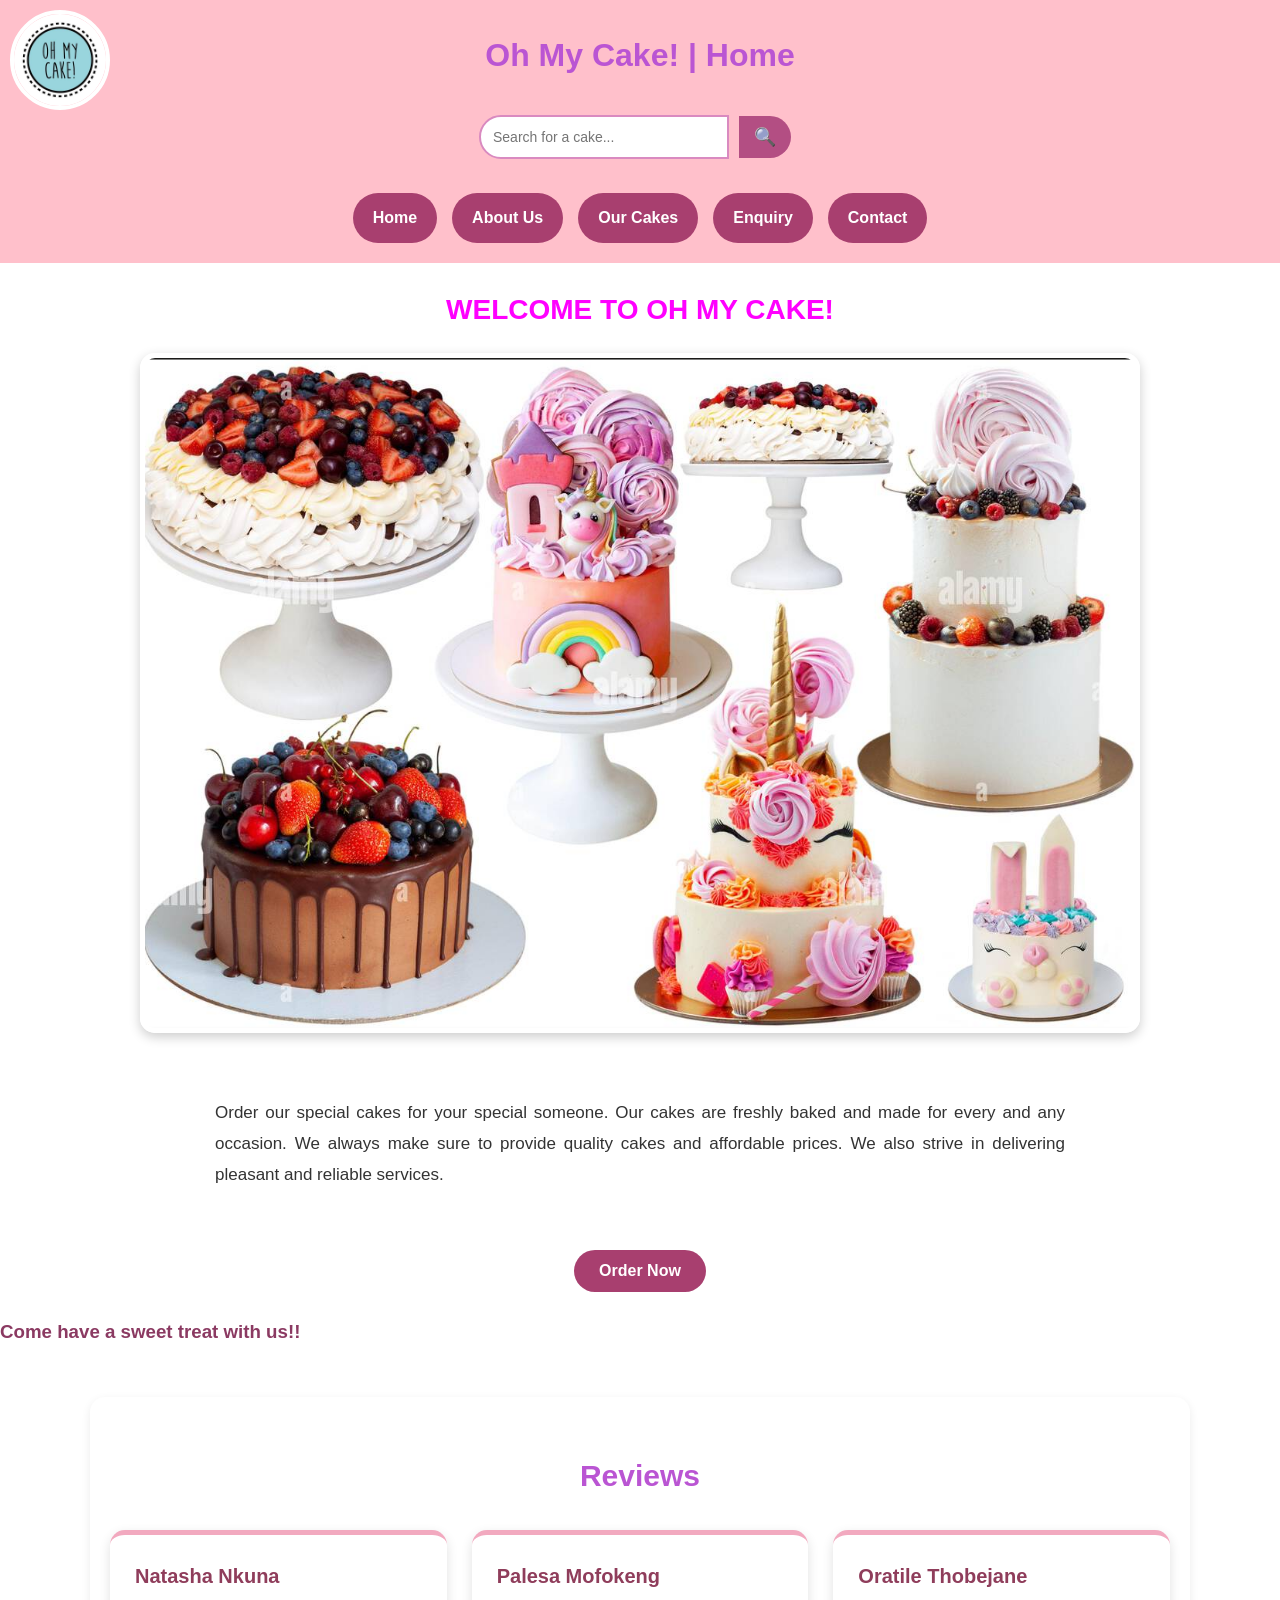
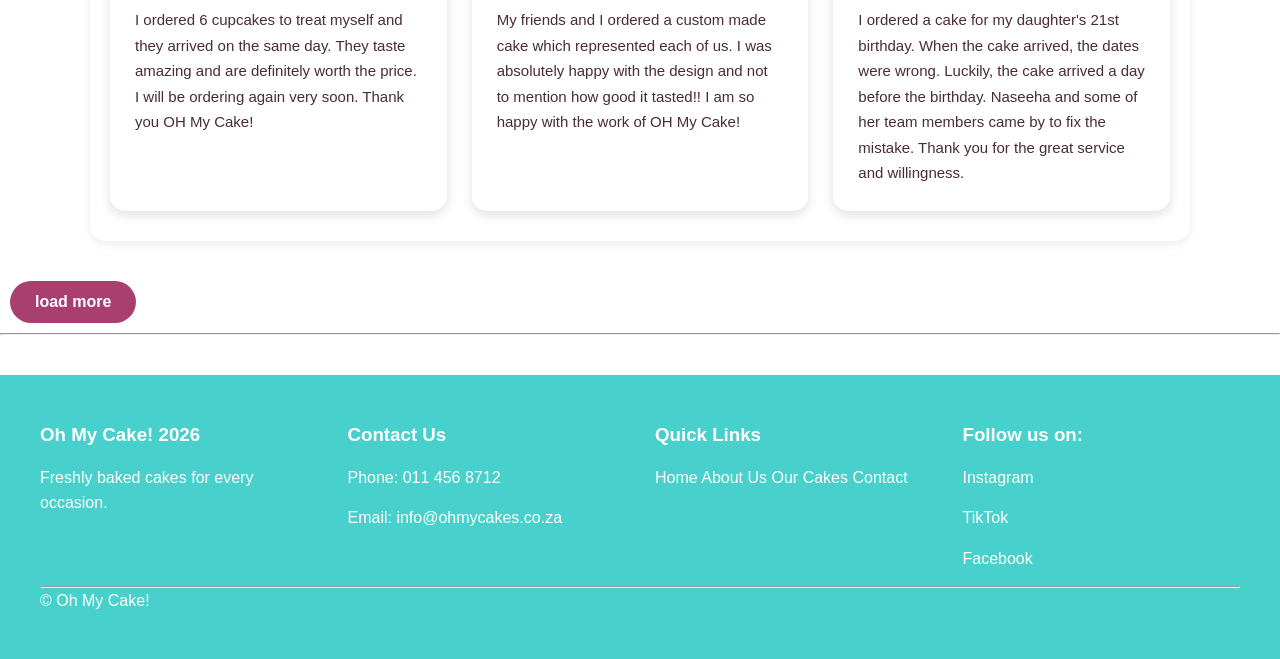
<file: ohmycakes/Index.html>
<!DOCTYPE html>
<html>
    <head> 
        <meta charset="UTF-8">
        <meta name="viewpoint" content="width=device-width, initial scale=1.0">
        <title>Oh My Cake!</title>
        <link rel="stylesheet" href="styles.css">

    <title>Oh My Cake! | Home - Fresh Cakes and Sweet Treats</title>

    <meta name="description" content="Welcome to Oh My Cake! Discover delicious cakes, cupcakes and macarons made for birthdays, celebrations and special occasions.">

    <meta name="keywords" content="Oh My Cake, bakery, cakes, cupcakes, macarons, birthday cakes, sweet treats">

    <meta name="author" content="Oh My Cake!">
    </head>
    <body>
      <!--header-->
        <header>
            <a href="" class="logo"><img src="images/images.jpg" width="100" height="100"/> </a>
            
            <h1>Oh My Cake! | Home</h1>
        <div class="search-container">
    <input type="text" id="searchInput"
    placeholder="Search for a cake...">

    <button onclick="searchCakes()" class="search-btn">
        🔍
    </button>
</div>
        <!--navigation bar-->
        <nav> 
            <a href="Index.html">Home</a>
            <a href="About Us.html">About Us</a>
            <a href="Our Cakes.html">Our Cakes</a>
            <a href="Enquiry.html">Enquiry</a>
            <a href="Contact.html">Contact</a>
        </nav>
    </header>
    <h2> WELCOME TO OH MY CAKE!</h2>
    <img src="images/cakes home page.png" width="1000" height="500"/>
         <p>Order our special cakes for your special someone. 
         Our cakes are freshly baked and made for every and any occasion.
         We always make sure to provide quality cakes and affordable prices. 
         We also strive in delivering pleasant and reliable services. </p>
    <h2><button id="orderNow">Order Now</button></h2>
    <h3><p> Come have a sweet treat with us!!</p></h3>

    
<section class="reviews">

    <h2>Reviews</h2>

    <div class="review-container">

        <div class="review-card">
            <h3>Natasha Nkuna</h3>
            <p>
                I ordered 6 cupcakes to treat myself and they arrived on the same day.
                They taste amazing and are definitely worth the price. I will be ordering
                again very soon. Thank you OH My Cake!
            </p>
        </div>

        <div class="review-card">
            <h3>Palesa Mofokeng</h3>
            <p>
                My friends and I ordered a custom made cake which represented each of us.
                I was absolutely happy with the design and not to mention how good it tasted!!
                I am so happy with the work of OH My Cake!
            </p>
        </div>

        <div class="review-card">
            <h3>Oratile Thobejane</h3>
            <p>
                I ordered a cake for my daughter's 21st birthday. When the cake arrived,
                the dates were wrong. Luckily, the cake arrived a day before the birthday.
                Naseeha and some of her team members came by to fix the mistake.
                Thank you for the great service and willingness.
            </p>
        </div>

    </div>

</section>
<button> load more</button>
         <hr>
        
            <footer>
    <div class="footer-container">

        <div class="footer-section">
            <h3>Oh My Cake! 2026</h3>
            <p>Freshly baked cakes for every occasion.</p>
        </div>

        <div class="footer-section">
            <h3>Contact Us</h3>
            <p>Phone: 011 456 8712</p>
            <p>Email: info@ohmycakes.co.za</p>
        </div>

        <div class="footer-section">
            <h3>Quick Links</h3>
            <a href="index.html">Home</a>
            <a href="about us.html">About Us</a>
            <a href="our cakes.html">Our Cakes</a>
            <a href="contact.html">Contact</a>
        </div>
        <div class="footer-section">
            <h3>Follow us on:</h3>
            <p> Instagram</p>
            <p>TikTok</p>
            <p>Facebook</p>
        </div>
    </div>

    <hr>

    <p class="copyright">&copy; Oh My Cake!</p>
          </footer>
<script src="Java.js"></script>
    </body>
</html>
</file>
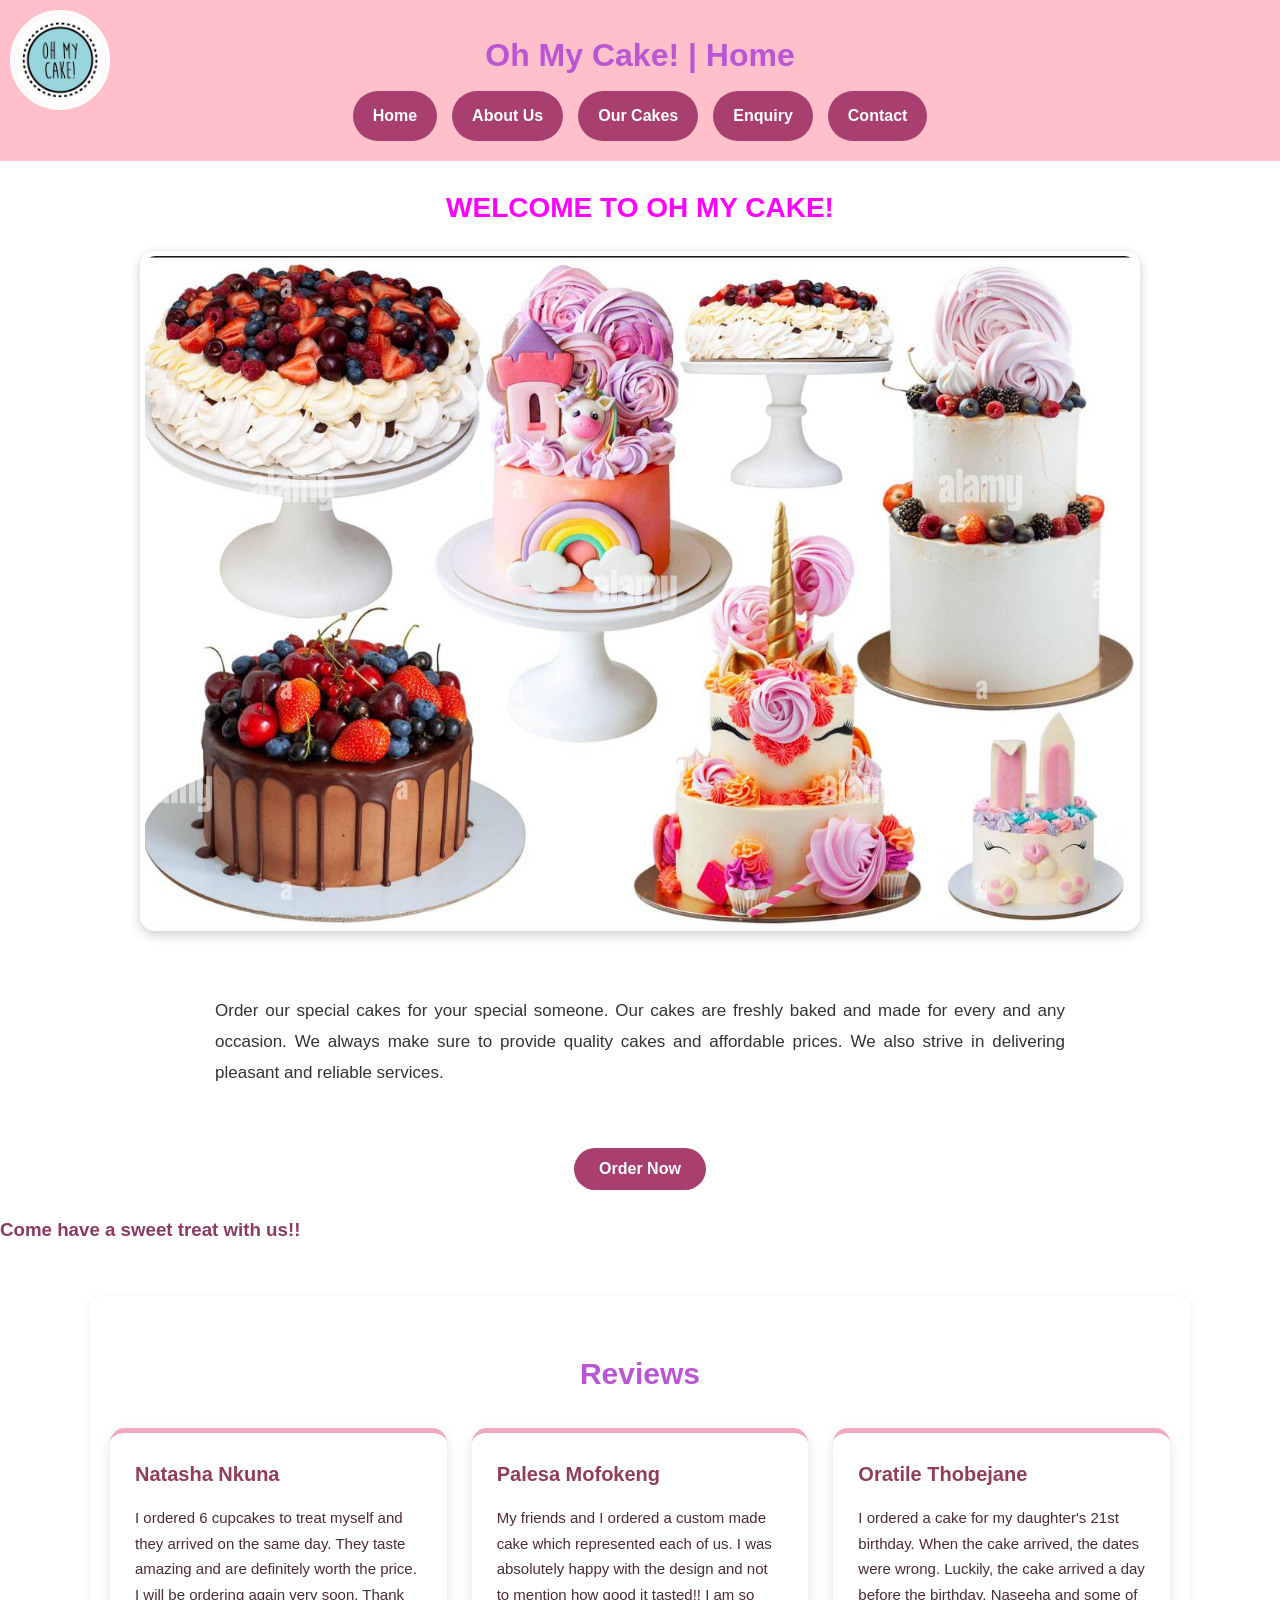
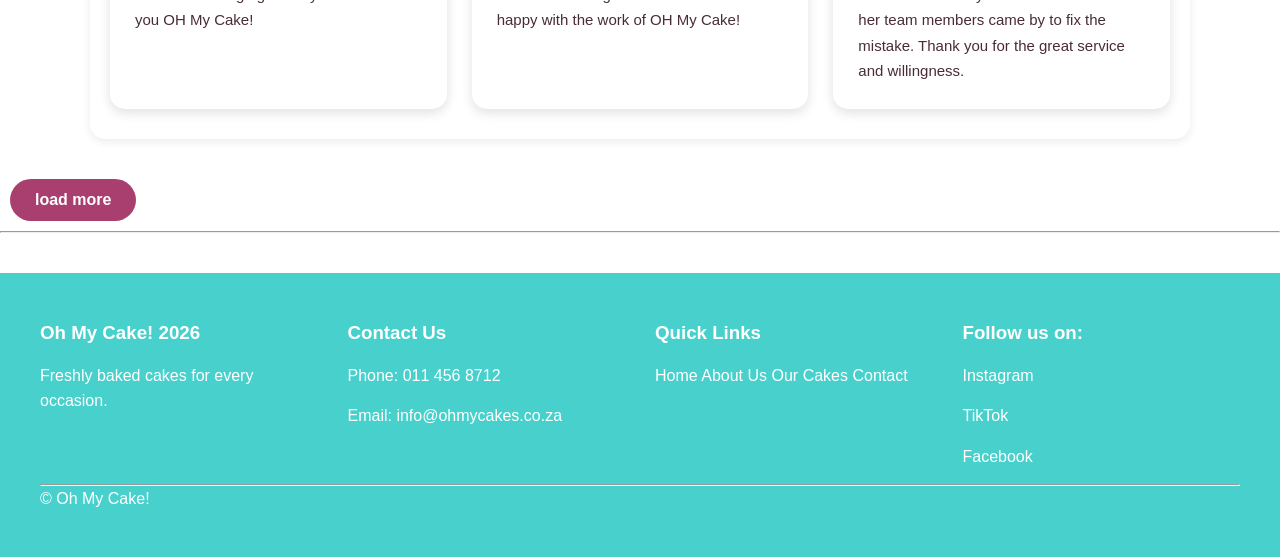
<file: ohmycakes/ohmycakes/Index.html>
<!DOCTYPE html>
<html>
    <head> 
        <meta charset="UTF-8">
        <meta name="viewpoint" content="width=device-width, initial scale=1.0">
        <title>Oh My Cake!</title>
        <link rel="stylesheet" href="styles.css">
    </head>
    <body>
      <!--header-->
        <header>
            <a href="" class="logo"><img src="images/images.jpg" width="100" height="100"/> </a>
            
            <h1>Oh My Cake! | Home</h1>
        <!--navigation bar-->
        <nav> 
            <a href="Index.html">Home</a>
            <a href="About Us.html">About Us</a>
            <a href="Our Cakes.html">Our Cakes</a>
            <a href="Enquiry.html">Enquiry</a>
            <a href="Contact.html">Contact</a>
        </nav>
    </header>
    <h2> WELCOME TO OH MY CAKE!</h2>
    <img src="images/cakes home page.png" width="1000" height="500"/>
         <p>Order our special cakes for your special someone. 
         Our cakes are freshly baked and made for every and any occasion.
         We always make sure to provide quality cakes and affordable prices. 
         We also strive in delivering pleasant and reliable services. </p>
    <h2> <button>Order Now</button> </h2> <h3><p> Come have a sweet treat with us!!</p></h3>

    
<section class="reviews">

    <h2>Reviews</h2>

    <div class="review-container">

        <div class="review-card">
            <h3>Natasha Nkuna</h3>
            <p>
                I ordered 6 cupcakes to treat myself and they arrived on the same day.
                They taste amazing and are definitely worth the price. I will be ordering
                again very soon. Thank you OH My Cake!
            </p>
        </div>

        <div class="review-card">
            <h3>Palesa Mofokeng</h3>
            <p>
                My friends and I ordered a custom made cake which represented each of us.
                I was absolutely happy with the design and not to mention how good it tasted!!
                I am so happy with the work of OH My Cake!
            </p>
        </div>

        <div class="review-card">
            <h3>Oratile Thobejane</h3>
            <p>
                I ordered a cake for my daughter's 21st birthday. When the cake arrived,
                the dates were wrong. Luckily, the cake arrived a day before the birthday.
                Naseeha and some of her team members came by to fix the mistake.
                Thank you for the great service and willingness.
            </p>
        </div>

    </div>

</section>
<button> load more</button>
         <hr>
        
            <footer>
    <div class="footer-container">

        <div class="footer-section">
            <h3>Oh My Cake! 2026</h3>
            <p>Freshly baked cakes for every occasion.</p>
        </div>

        <div class="footer-section">
            <h3>Contact Us</h3>
            <p>Phone: 011 456 8712</p>
            <p>Email: info@ohmycakes.co.za</p>
        </div>

        <div class="footer-section">
            <h3>Quick Links</h3>
            <a href="index.html">Home</a>
            <a href="about us.html">About Us</a>
            <a href="our cakes.html">Our Cakes</a>
            <a href="contact.html">Contact</a>
        </div>
        <div class="footer-section">
            <h3>Follow us on:</h3>
            <p> Instagram</p>
            <p>TikTok</p>
            <p>Facebook</p>
        </div>
    </div>

    <hr>

    <p class="copyright">&copy; Oh My Cake!</p>
          </footer>

    </body>
</html>
</file>
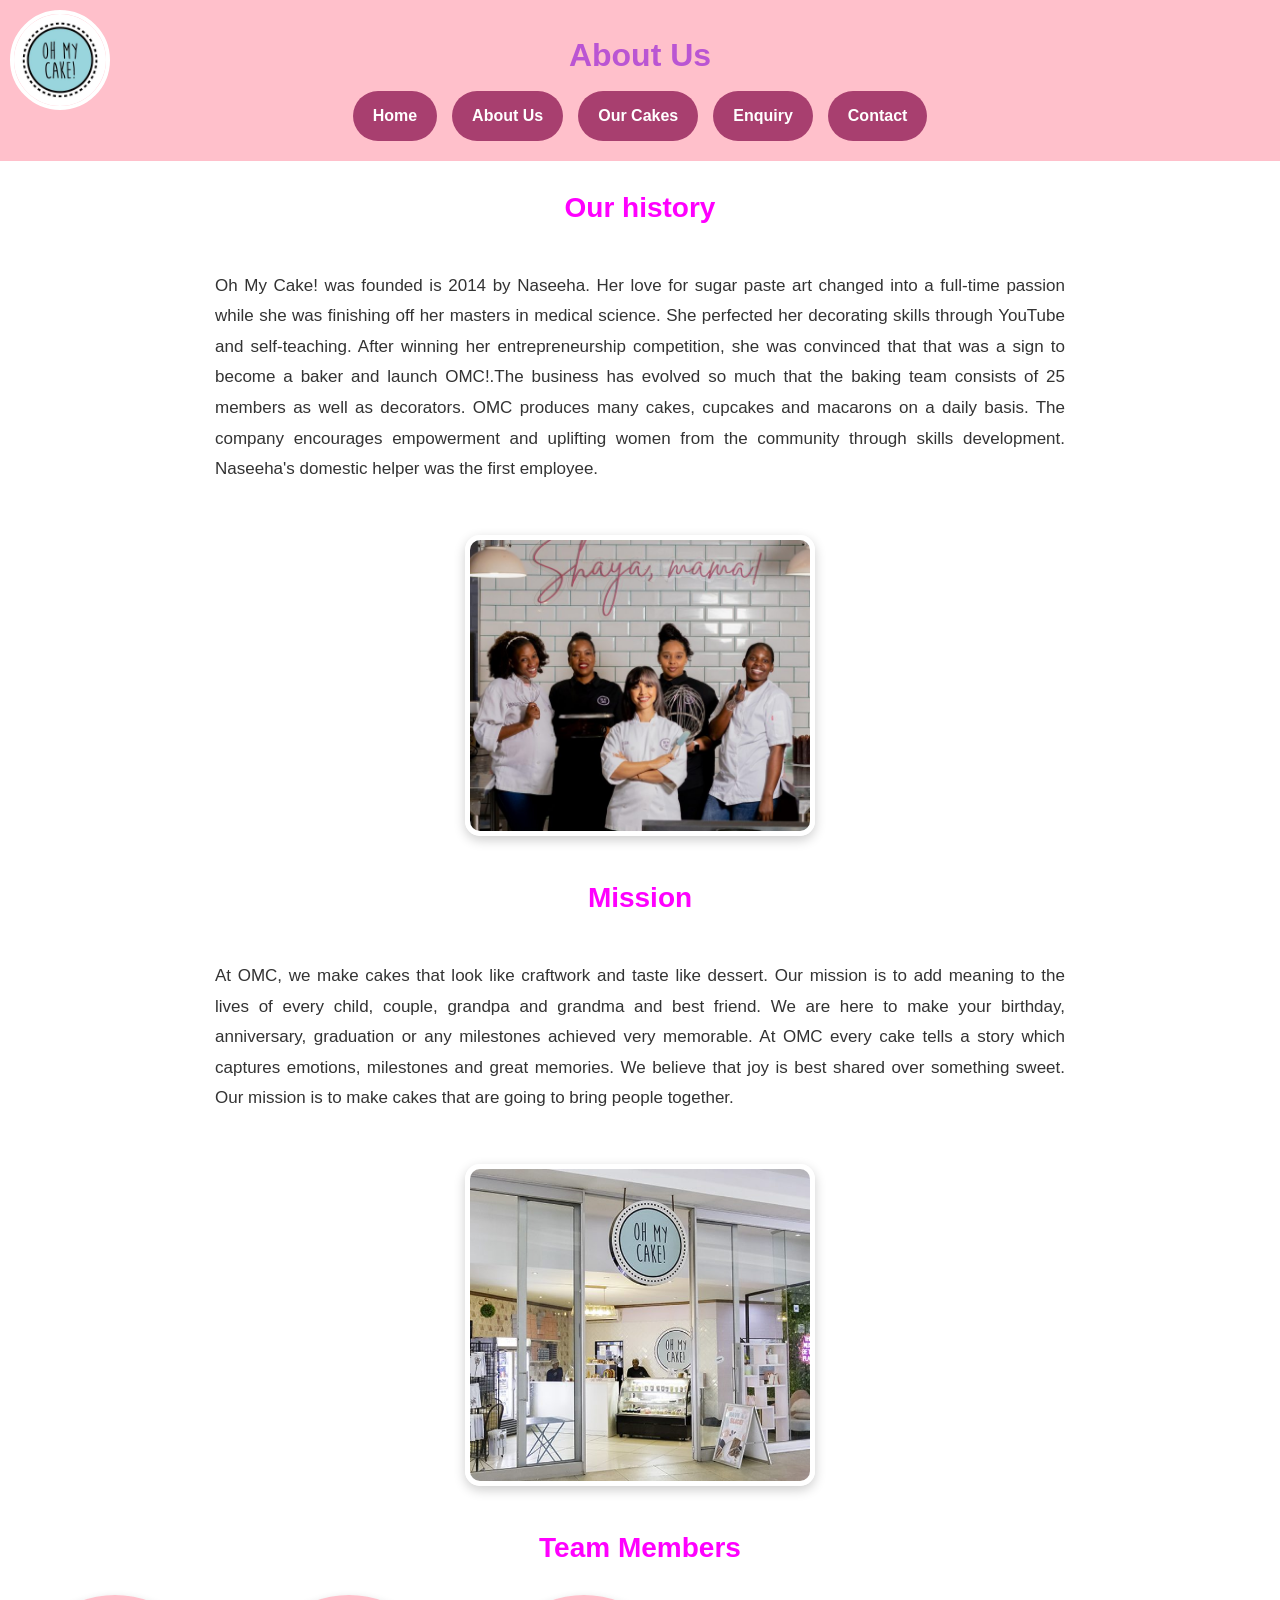
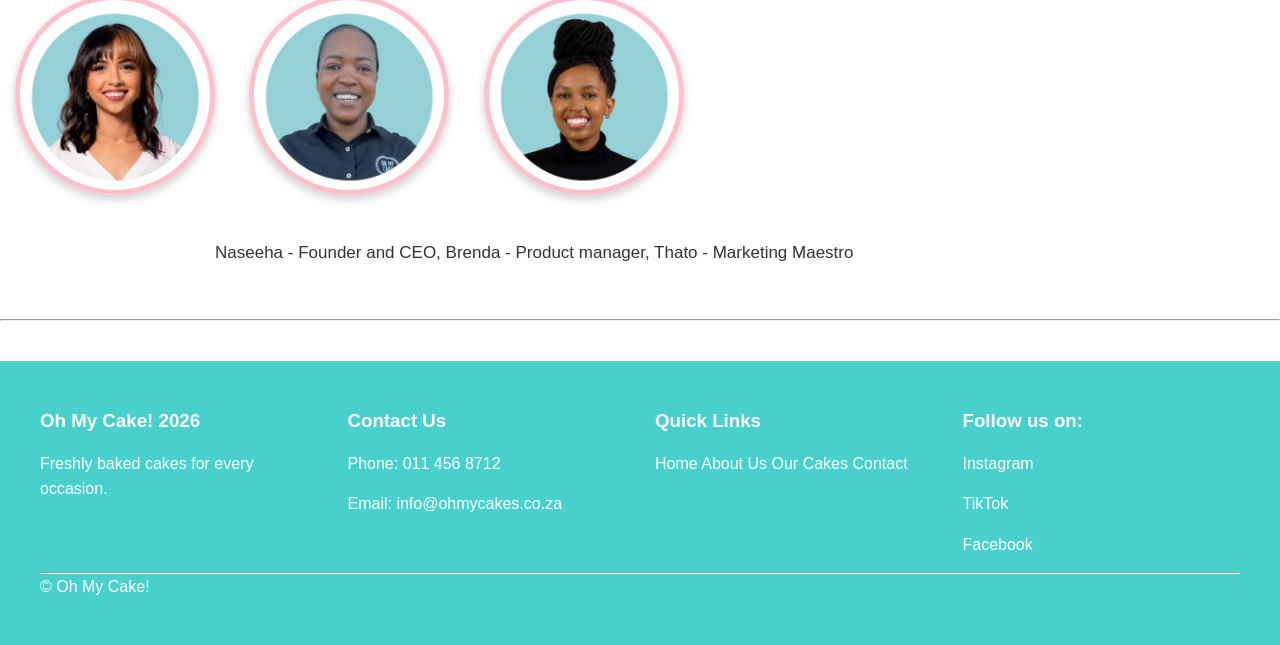
<file: ohmycakes/About Us.html>
<!DOCTYPE html>
<html>
    <head> 
        <meta charset="UTF-8">
        <meta name="viewpoint" content="width=device-width, initial scale=1.0">
        <title>About us</title>
        <link rel="stylesheet" href="styles.css">

    <title>Oh My Cake! | About Us - Our Story</title>

    <meta name="description" content="Learn more about Oh My Cake!, our bakery history, our passion for baking and our commitment to creating delicious treats.">

    <meta name="keywords" content="About Oh My Cake, bakery history, bakery story, cake makers, baking">

    <meta name="author" content="Oh My Cake!">
    </head>
    <body>
      <!--header-->
        <header>
            <h1>About Us</h1>
        <a href="" class="logo"><img src="images/images.jpg" width="100" height="100"/> </a>
        <!--navigation bar-->
        <nav> 
            <a href="Index.html">Home</a>
            <a href="About us.html">About Us</a>
            <a href="Our cakes.html">Our Cakes</a>
            <a href="Enquiry.html">Enquiry</a>
            <a href="Contact.html">Contact</a>
        </nav>
    </header>

         <h2> Our history</h2>
     <P>Oh My Cake! was founded is 2014 by Naseeha. Her love for sugar paste art changed
        into a full-time passion while she was finishing off her masters in medical science. She perfected her 
        decorating skills through YouTube and self-teaching. After winning her entrepreneurship
        competition, she was convinced that that was a sign to become a baker and launch OMC!.The business 
        has evolved so much that the baking team consists of 25 members as well as decorators. OMC produces
        many cakes, cupcakes and macarons on a daily basis. The company encourages empowerment and uplifting
        women from the community through skills development. Naseeha's domestic helper was the first employee.
    </P> <img src="images/team.jpg" width="350">
        
         <h2>Mission</h2>
    <p> At OMC, we make cakes that look like craftwork and taste like dessert. Our mission is to add meaning
        to the lives of every child, couple, grandpa and grandma and best friend. We are here to make your
        birthday, anniversary, graduation or any milestones achieved very memorable. At OMC every cake 
        tells a story which captures emotions, milestones and great memories. We believe that joy is best
        shared over something sweet. Our mission is to make cakes that are going to bring people together. 
    </p> <img src="images/mission.jpg" width="350">
          <h2> Team Members</h2>
            <img src="images/Naseeha.png" width="200"> <img src="images/Brenda.png" width="200"> <img src="images/Thato.png" width="200">
            <p>Naseeha - Founder and CEO,   Brenda - Product manager,  Thato - Marketing Maestro</p>         
         
              <hr>

    <footer>
    <div class="footer-container">

        <div class="footer-section">
            <h3>Oh My Cake! 2026</h3>
            <p>Freshly baked cakes for every occasion.</p>
        </div>

        <div class="footer-section">
            <h3>Contact Us</h3>
            <p>Phone: 011 456 8712</p>
            <p>Email: info@ohmycakes.co.za</p>
        </div>

        <div class="footer-section">
            <h3>Quick Links</h3>
            <a href="index.html">Home</a>
            <a href="about us.html">About Us</a>
            <a href="our cakes.html">Our Cakes</a>
            <a href="contact.html">Contact</a>
        </div>
        <div class="footer-section">
            <h3>Follow us on:</h3>
            <p> Instagram</p>
            <p>TikTok</p>
            <p>Facebook</p>
        </div>
    </div>

    <hr>

    <p class="copyright">&copy; Oh My Cake!</p>
    </footer>
     <script src="Java.js"></script>
    </body>
</html>
</file>
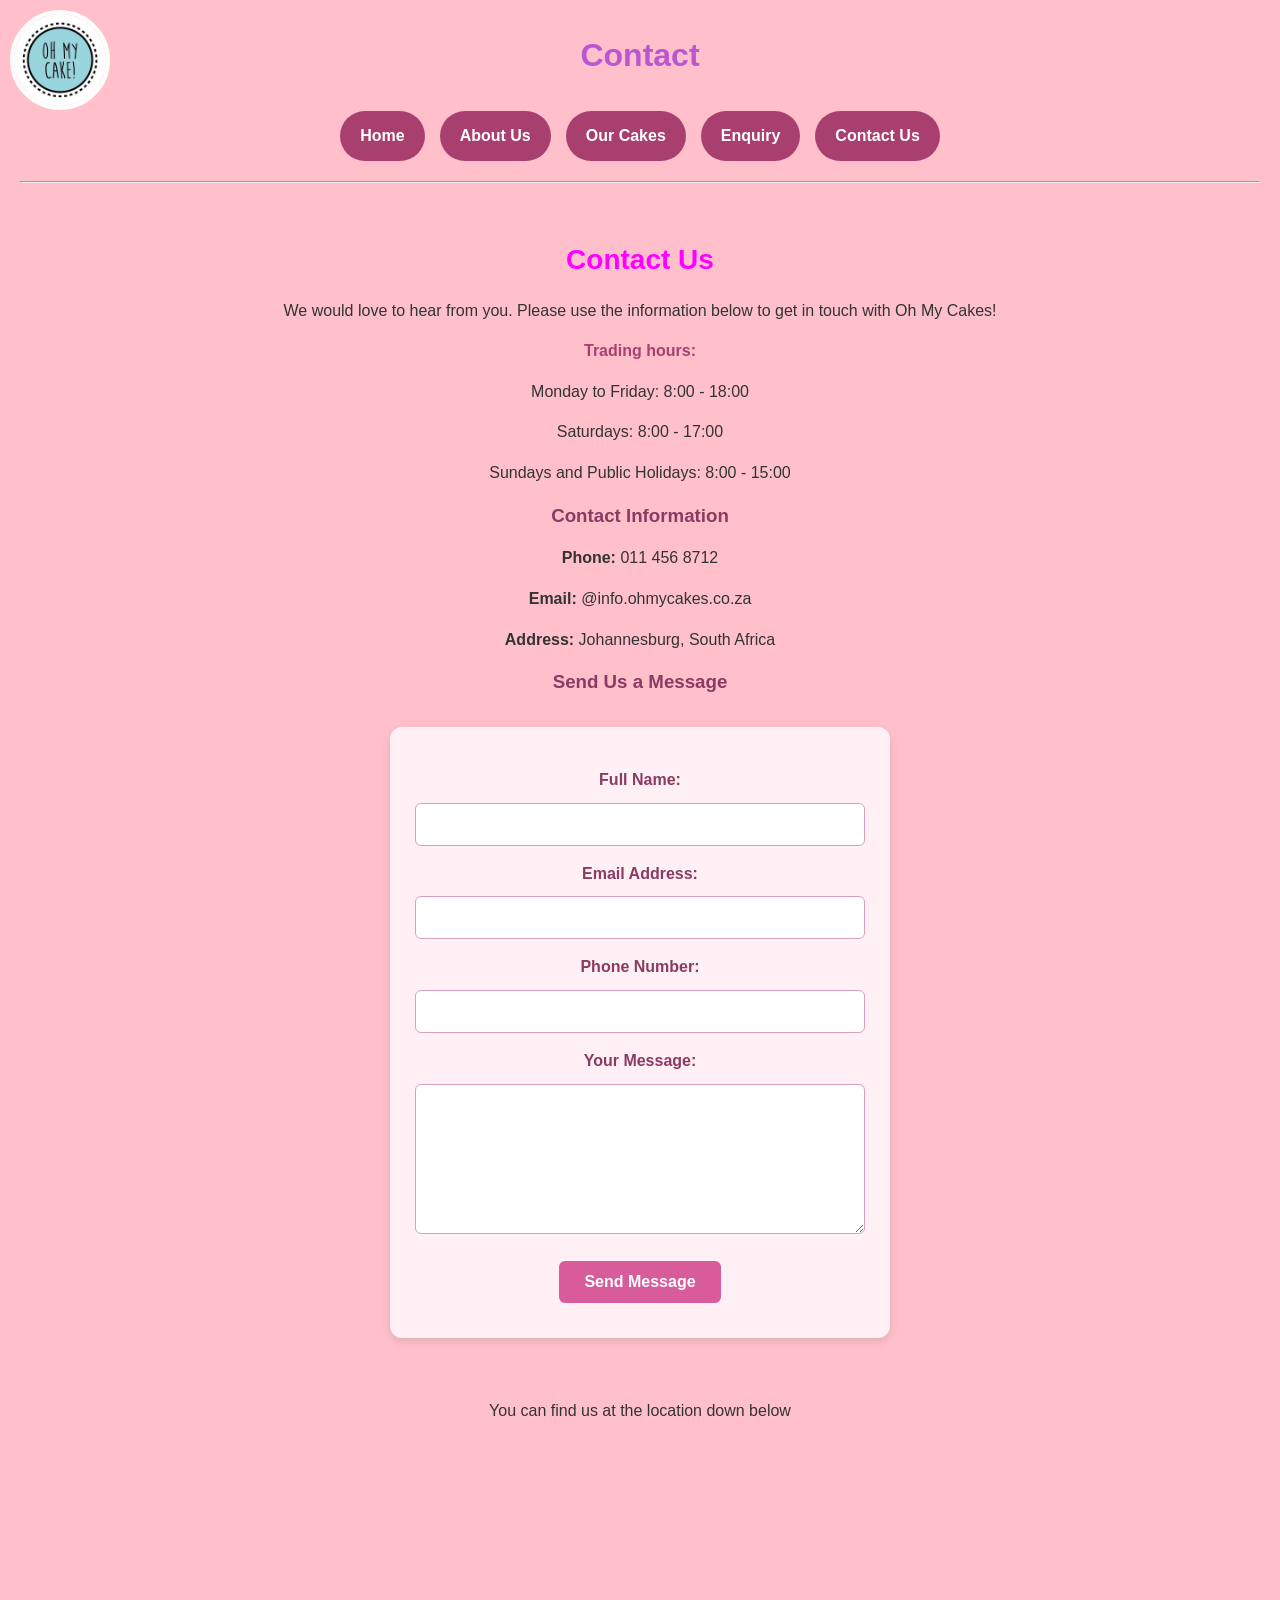
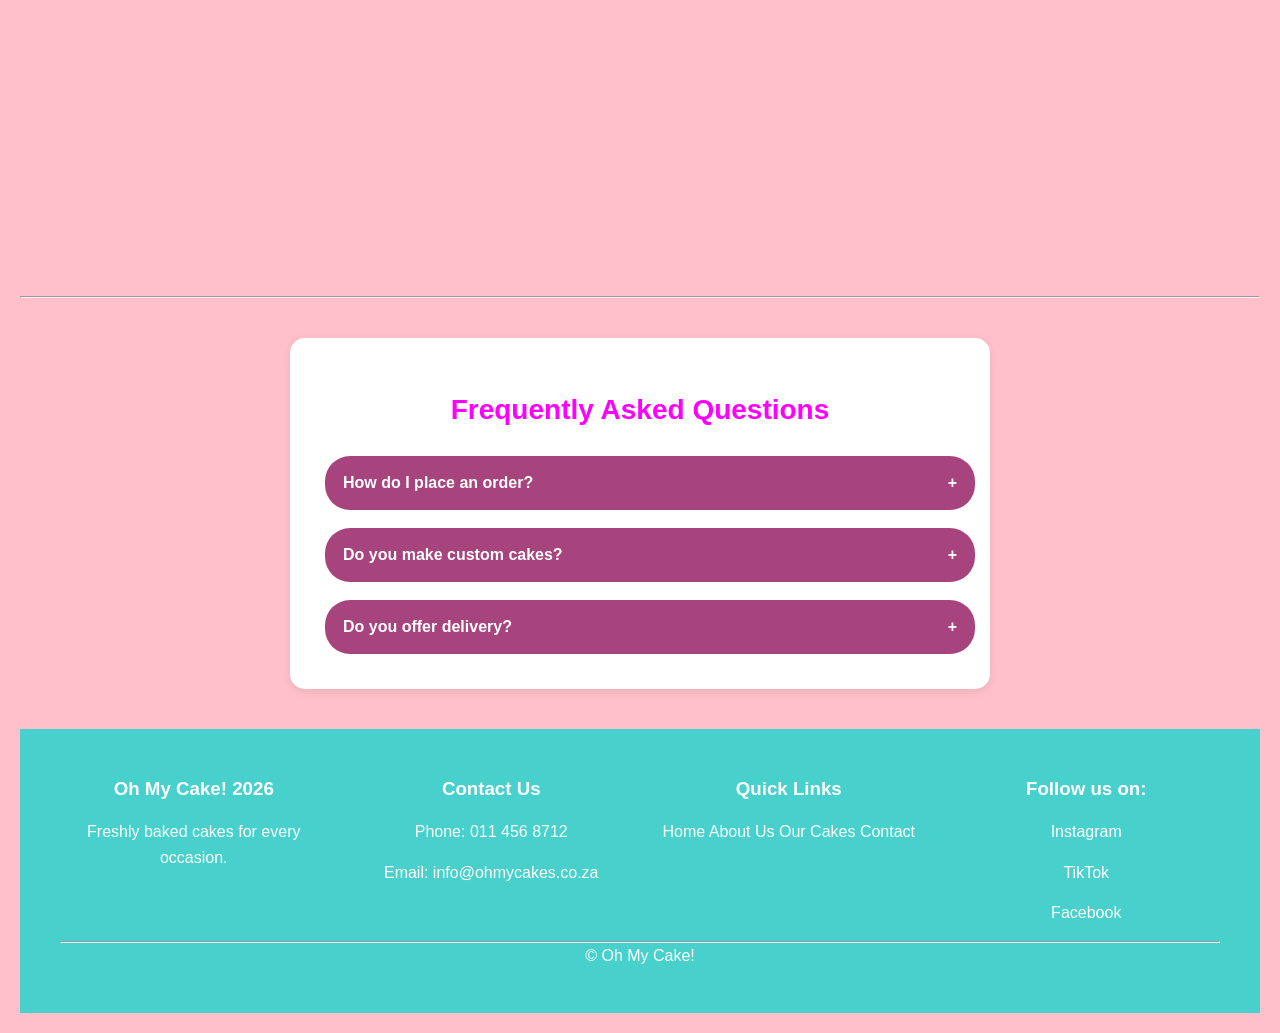
<file: ohmycakes/Contact.html>
<!DOCTYPE html>
<html lang="en">
<head>
    <meta charset="UTF-8">
    <meta name="viewport" content="width=device-width, initial-scale=1.0">
    <title> Contact Us</title>
    <link rel="stylesheet" href="styles.css">
    <title>Oh My Cake! | Contact Us</title>

    <meta name="description" content="Get in touch with Oh My Cake! Find our contact information, trading hours and customer reviews.">

    <meta name="keywords" content="contact Oh My Cake, bakery contact details, bakery trading hours, cake shop">

    <meta name="author" content="Oh My Cake!">
</head>
<body>
     <!--header-->
        <header>
            <h1>Contact</h1>
        <a href="" class="logo"><img src="images/images.jpg" width= "100" height="100"/> </a>
        <!--navigation bar-->
    <header>
        <nav>
            <a href="Index.html">Home</a>
            <a href="About us.html">About Us</a>
            <a href="Our cakes.html">Our Cakes</a>
            <a href="Enquiry.html">Enquiry</a>
            <a href="Contact.html">Contact Us</a>
        </nav>
    </header>

    <hr>

    <main>
        <h2>Contact Us</h2>
        <p>We would love to hear from you. Please use the information below to get in touch with Oh My Cakes!</p>
       <h4><P> Trading hours:</P></h4>
        <p> Monday to Friday: 8:00 - 18:00</p>
        <p> Saturdays: 8:00 - 17:00</p>
        <p> Sundays and Public Holidays: 8:00 - 15:00</p>
          <h3>Contact Information</h3>
        <p><b>Phone:</b> 011 456 8712</p>
        <p><b>Email:</b> @info.ohmycakes.co.za</p>
        <p><b>Address:</b> Johannesburg, South Africa</p>

        <h3>Send Us a Message</h3>
        
       <form class="message-form">

    <label for="name">Full Name:</label>
    <input type="text" id="name" name="name" required>

    <label for="email">Email Address:</label>
    <input type="email" id="email" name="email" required>

    <label for="phone">Phone Number:</label>
    <input type="tel" id="phone" name="phone" required>

    <label for="message">Your Message:</label>
    <textarea id="message" name="message" required></textarea>

    <button type="submit">Send Message</button>

</form>
        <!-- Optional logo (add an image if you have one) -->
        <!-- <img src="logo.png" alt="Oh My Cake! Logo"> -->
    </main>


       <p> You can find us at the location down below</p>
    <iframe src="https://www.google.com/maps/embed?pb=!1m18!1m12!1m3!1d3585.483920898127!2d27.999801200000004!3d-26.017717899999997!2m3!1f0!2f0!3f0!3m2!1i1024!2i768!4f13.1!3m3!1m2!1s0x1e9576acd0191b27%3A0x34c98bec2f33f0e1!2sOh%20My%20Cake*21!5e0!3m2!1sen!2sza!4v1786718434427!5m2!1sen!2sza" width="600" height="450" style="border:0;" allowfullscreen="" loading="lazy" referrerpolicy="strict-origin-when-cross-origin"></iframe>

    <hr>
     
    <section class="faq-section">

    <h2>Frequently Asked Questions</h2>

    <div class="accordion">
        <button class="accordion-btn">
            How do I place an order?
            <span>+</span>
        </button>

        <div class="accordion-content">
            <p>Visit our cakes page, select your favourite
            cake and add it to your shopping cart.</p>
        </div>
    </div>

    <div class="accordion">
        <button class="accordion-btn">
            Do you make custom cakes?
            <span>+</span>
        </button>

        <div class="accordion-content">
            <p>Yes! We create customised cakes for
            birthdays and special occasions.</p>
        </div>
    </div>

    <div class="accordion">
        <button class="accordion-btn">
            Do you offer delivery?
            <span>+</span>
        </button>

        <div class="accordion-content">
            <p>Yes, delivery arrangements can be
            discussed when placing your order.</p>
        </div>
    </div>

</section>
    <footer>
    <div class="footer-container">

        <div class="footer-section">
            <h3>Oh My Cake! 2026</h3>
            <p>Freshly baked cakes for every occasion.</p>
        </div>

        <div class="footer-section">
            <h3>Contact Us</h3>
            <p>Phone: 011 456 8712</p>
            <p>Email: info@ohmycakes.co.za</p>
        </div>

        <div class="footer-section">
            <h3>Quick Links</h3>
            <a href="index.html">Home</a>
            <a href="about us.html">About Us</a>
            <a href="our cakes.html">Our Cakes</a>
            <a href="contact.html">Contact</a>
        </div>
        <div class="footer-section">
            <h3>Follow us on:</h3>
            <p> Instagram</p>
            <p>TikTok</p>
            <p>Facebook</p>
        </div>
    </div>

    <hr>

    <p class="copyright">&copy; Oh My Cake!</p>
        
    </footer>
    <script src="Java.js"></script>
</body>
</html>
</file>
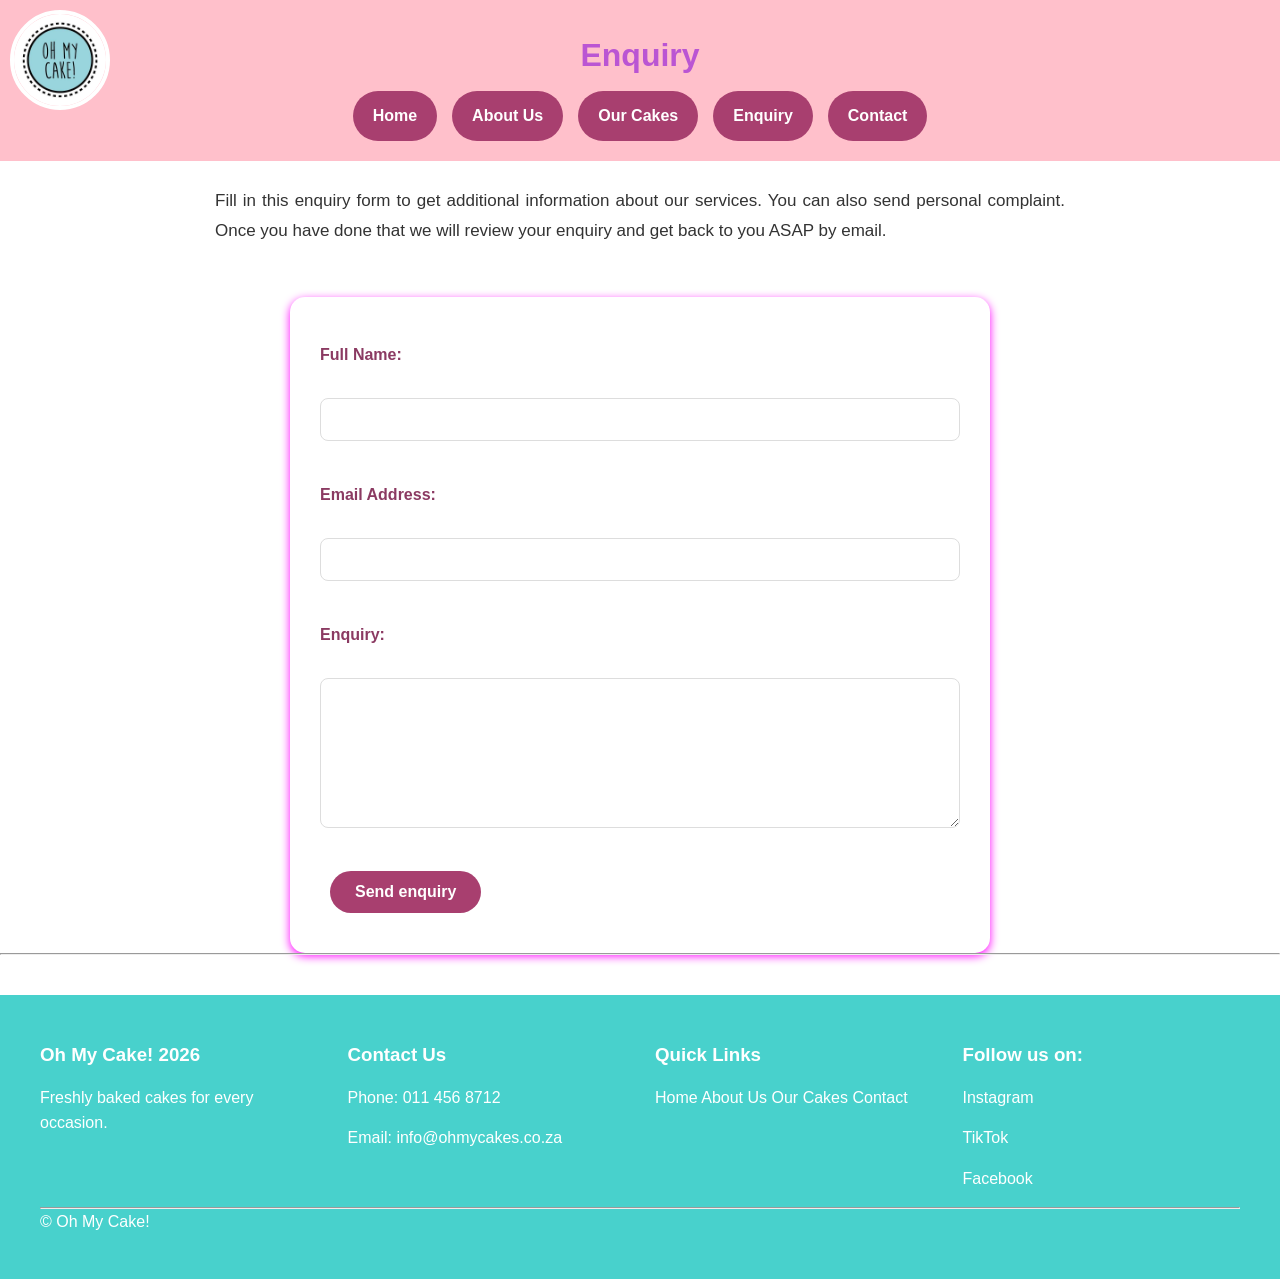
<file: ohmycakes/Enquiry.html>
<!DOCTYPE html>
<html>
    <head> 
        <meta charset="UTF-8">
        <meta name="viewpoint" content="width=device-width, initial scale=1.0">
        <title>Enquiry</title>
        <link rel="stylesheet" href="styles.css">
    <title>Oh My Cake! | Make an Enquiry</title>

    <meta name="description" content="Have a question or want to request a custom cake? Contact Oh My Cake! through our online enquiry form.">

    <meta name="keywords" content="cake enquiry, custom cake enquiry, cake orders, bakery enquiries">

    <meta name="author" content="Oh My Cake!">
    </head>
    <body>
      <!--header-->
        <header>
            <h1>Enquiry</h1>
        <a href="" class="logo"><img src="images/images.jpg" width="100" height="100"/> </a>
        <!--navigation bar-->
        <nav> 
            <a href="Index.html">Home</a>
            <a href="About us.html">About Us</a>
            <a href="Our cakes.html">Our Cakes</a>
            <a href="Enquiry.html">Enquiry</a>
            <a href="Contact.html">Contact</a>
        </nav>
    </header>
    <p> Fill in this enquiry form to get additional information about our services.
        You can also send personal complaint.
        Once you have done that we will review your enquiry and get back to you ASAP by email.
    </p>
    <form class="enquiryform ">
            <label for="name">Full Name:</label><br>
            <input type="text" id="name" name="name"><br><br>

            <label for="email">Email Address:</label><br>
            <input type="email" id="email" name="email"><br><br>

            <label for="message">Enquiry:</label><br>
            <textarea id="message" name="message" rows="6" cols="40"></textarea><br><br>

            <button type="submit"> Send enquiry</button>
        </form>

        <hr>
        
         <footer>
    <div class="footer-container">

        <div class="footer-section">
            <h3>Oh My Cake! 2026</h3>
            <p>Freshly baked cakes for every occasion.</p>
        </div>

        <div class="footer-section">
            <h3>Contact Us</h3>
            <p>Phone: 011 456 8712</p>
            <p>Email: info@ohmycakes.co.za</p>
        </div>

        <div class="footer-section">
            <h3>Quick Links</h3>
            <a href="index.html">Home</a>
            <a href="about us.html">About Us</a>
            <a href="our cakes.html">Our Cakes</a>
            <a href="contact.html">Contact</a>
        </div>
        <div class="footer-section">
            <h3>Follow us on:</h3>
            <p> Instagram</p>
            <p>TikTok</p>
            <p>Facebook</p>
        </div>
    </div>

    <hr>

    <p class="copyright">&copy; Oh My Cake!</p>
          </footer>
<script src="Java.js"></script>
    </body>
</html>
</file>
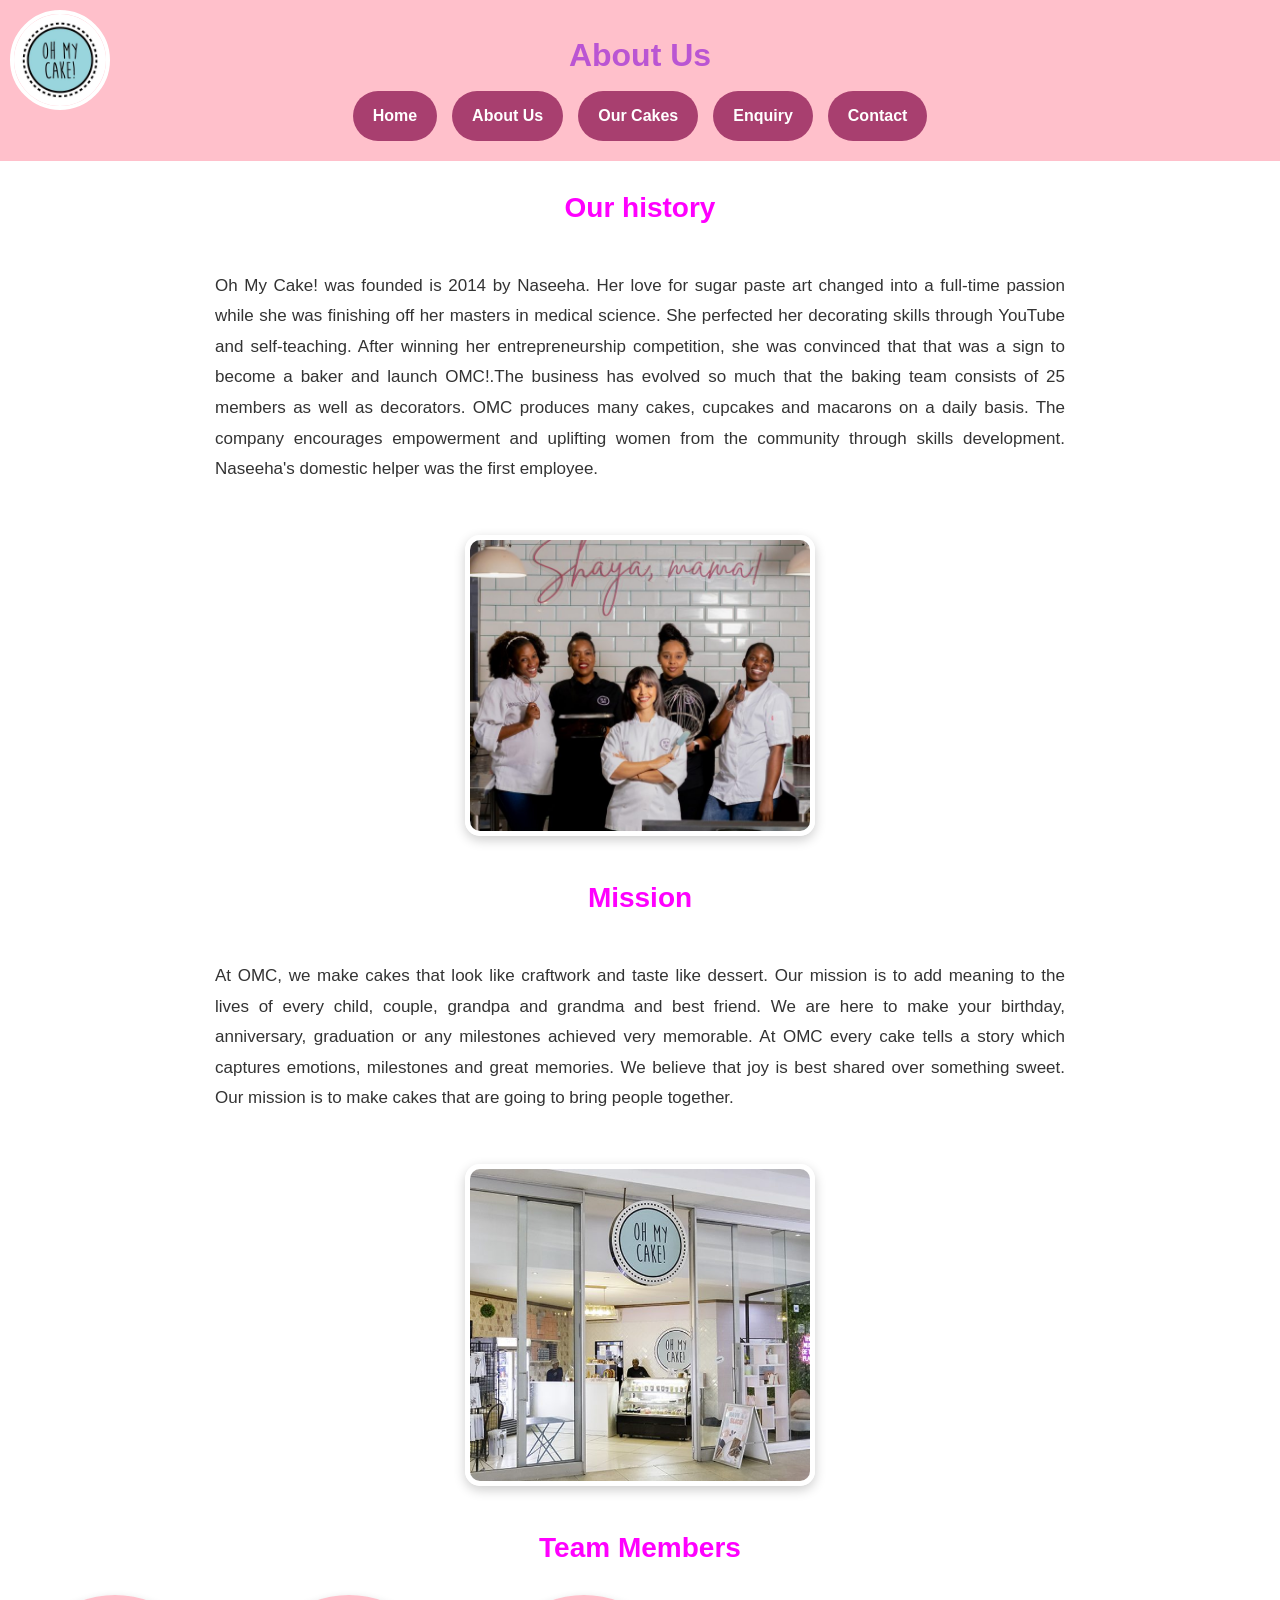
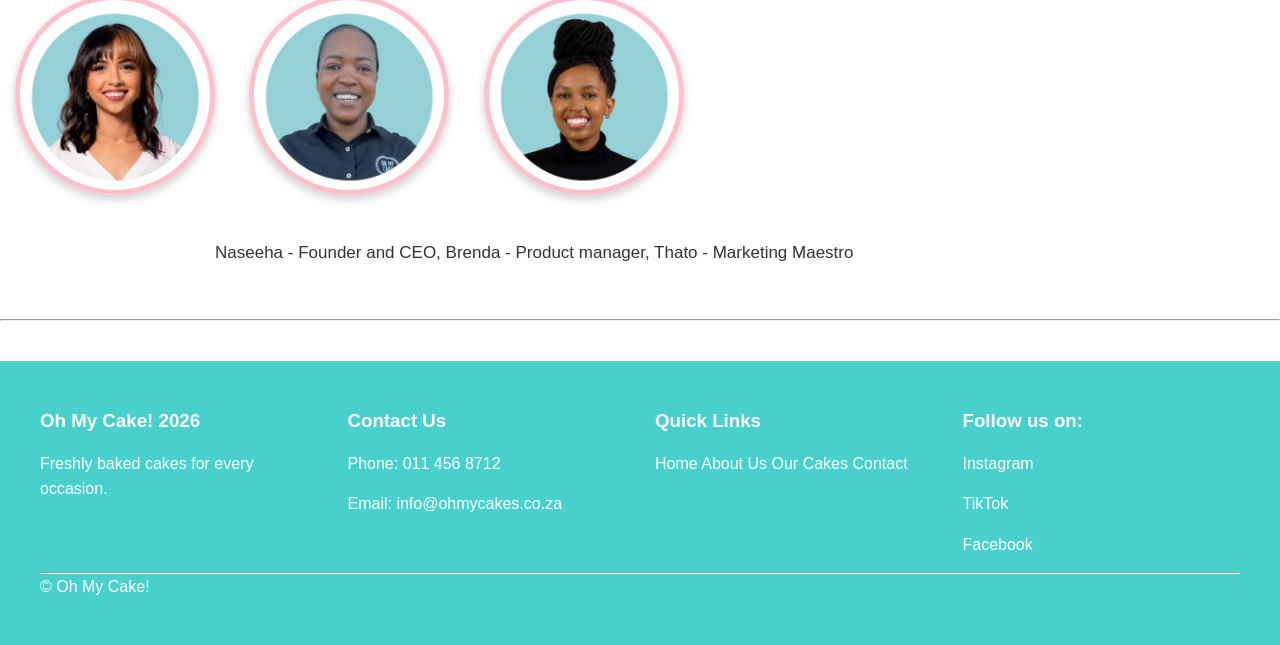
<file: ohmycakes/ohmycakes/About Us.html>
<!DOCTYPE html>
<html>
    <head> 
        <meta charset="UTF-8">
        <meta name="viewpoint" content="width=device-width, initial scale=1.0">
        <title>About us</title>
        <link rel="stylesheet" href="styles.css">
    </head>
    <body>
      <!--header-->
        <header>
            <h1>About Us</h1>
        <a href="" class="logo"><img src="images/images.jpg" width="100" height="100"/> </a>
        <!--navigation bar-->
        <nav> 
            <a href="Index.html">Home</a>
            <a href="About us.html">About Us</a>
            <a href="Our cakes.html">Our Cakes</a>
            <a href="Enquiry.html">Enquiry</a>
            <a href="Contact.html">Contact</a>
        </nav>
    </header>

         <h2> Our history</h2>
     <P>Oh My Cake! was founded is 2014 by Naseeha. Her love for sugar paste art changed
        into a full-time passion while she was finishing off her masters in medical science. She perfected her 
        decorating skills through YouTube and self-teaching. After winning her entrepreneurship
        competition, she was convinced that that was a sign to become a baker and launch OMC!.The business 
        has evolved so much that the baking team consists of 25 members as well as decorators. OMC produces
        many cakes, cupcakes and macarons on a daily basis. The company encourages empowerment and uplifting
        women from the community through skills development. Naseeha's domestic helper was the first employee.
    </P> <img src="images/team.jpg" width="350">
        
         <h2>Mission</h2>
    <p> At OMC, we make cakes that look like craftwork and taste like dessert. Our mission is to add meaning
        to the lives of every child, couple, grandpa and grandma and best friend. We are here to make your
        birthday, anniversary, graduation or any milestones achieved very memorable. At OMC every cake 
        tells a story which captures emotions, milestones and great memories. We believe that joy is best
        shared over something sweet. Our mission is to make cakes that are going to bring people together. 
    </p> <img src="images/mission.jpg" width="350">
          <h2> Team Members</h2>
            <img src="images/Naseeha.png" width="200"> <img src="images/Brenda.png" width="200"> <img src="images/Thato.png" width="200">
            <p>Naseeha - Founder and CEO,   Brenda - Product manager,  Thato - Marketing Maestro</p>         
         
              <hr>

    <footer>
    <div class="footer-container">

        <div class="footer-section">
            <h3>Oh My Cake! 2026</h3>
            <p>Freshly baked cakes for every occasion.</p>
        </div>

        <div class="footer-section">
            <h3>Contact Us</h3>
            <p>Phone: 011 456 8712</p>
            <p>Email: info@ohmycakes.co.za</p>
        </div>

        <div class="footer-section">
            <h3>Quick Links</h3>
            <a href="index.html">Home</a>
            <a href="about us.html">About Us</a>
            <a href="our cakes.html">Our Cakes</a>
            <a href="contact.html">Contact</a>
        </div>
        <div class="footer-section">
            <h3>Follow us on:</h3>
            <p> Instagram</p>
            <p>TikTok</p>
            <p>Facebook</p>
        </div>
    </div>

    <hr>

    <p class="copyright">&copy; Oh My Cake!</p>
    </footer>
    </body>
</html>
</file>
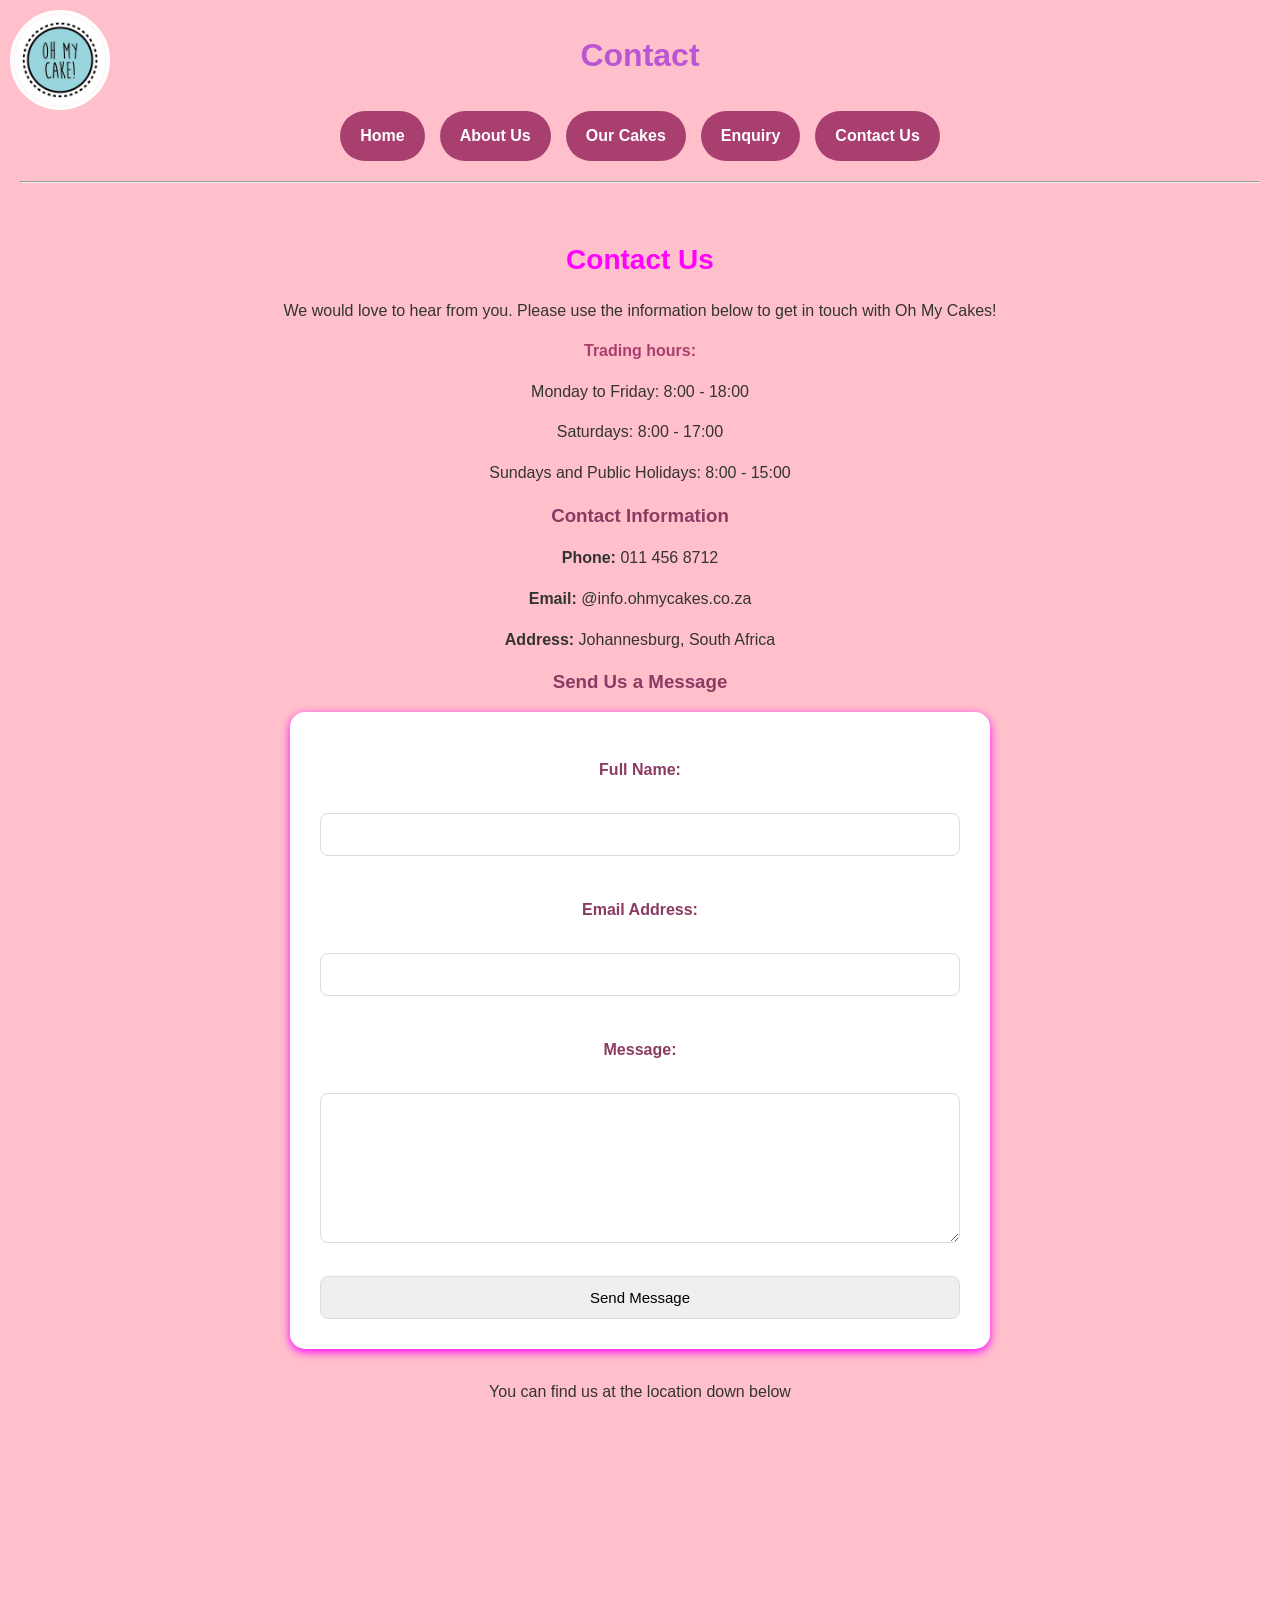
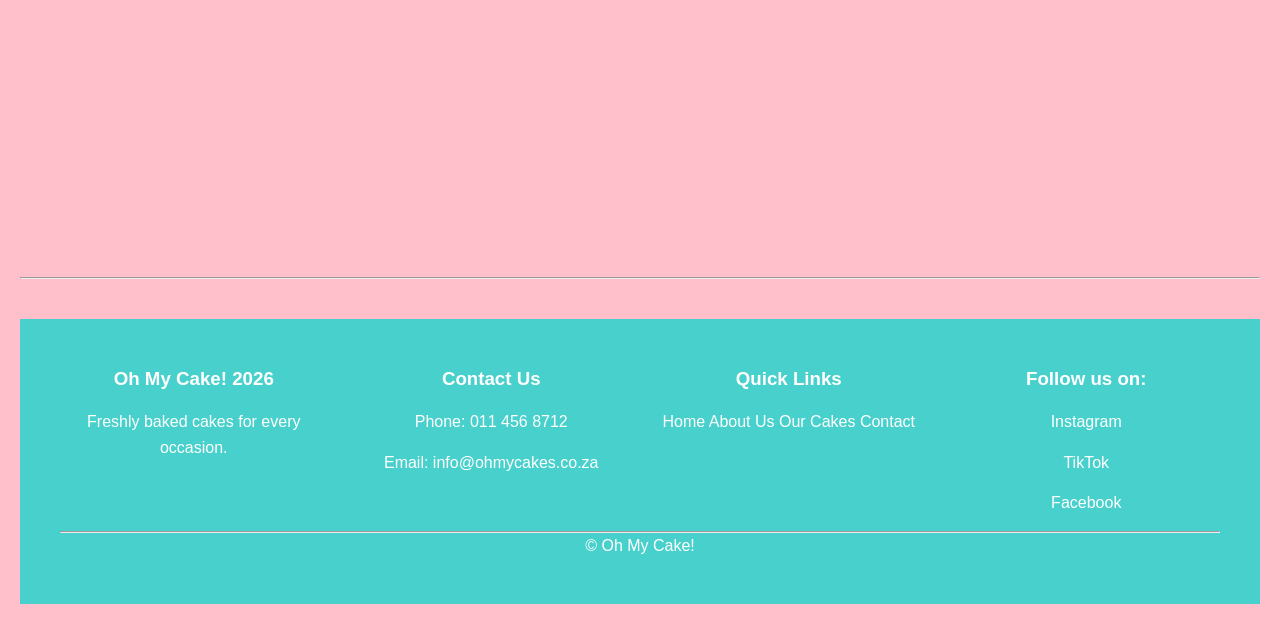
<file: ohmycakes/ohmycakes/Contact.html>
<!DOCTYPE html>
<html lang="en">
<head>
    <meta charset="UTF-8">
    <meta name="viewport" content="width=device-width, initial-scale=1.0">
    <title> Contact Us</title>
    <link rel="stylesheet" href="styles.css">
</head>
<body>
     <!--header-->
        <header>
            <h1>Contact</h1>
        <a href="" class="logo"><img src="images/images.jpg" width= "100" height="100"/> </a>
        <!--navigation bar-->
    <header>
        <nav>
            <a href="Index.html">Home</a>
            <a href="About us.html">About Us</a>
            <a href="Our cakes.html">Our Cakes</a>
            <a href="Enquiry.html">Enquiry</a>
            <a href="Contact.html">Contact Us</a>
        </nav>
    </header>

    <hr>

    <main>
        <h2>Contact Us</h2>
        <p>We would love to hear from you. Please use the information below to get in touch with Oh My Cakes!</p>
       <h4><P> Trading hours:</P></h4>
        <p> Monday to Friday: 8:00 - 18:00</p>
        <p> Saturdays: 8:00 - 17:00</p>
        <p> Sundays and Public Holidays: 8:00 - 15:00</p>
          <h3>Contact Information</h3>
        <p><b>Phone:</b> 011 456 8712</p>
        <p><b>Email:</b> @info.ohmycakes.co.za</p>
        <p><b>Address:</b> Johannesburg, South Africa</p>

        <h3>Send Us a Message</h3>
        <form>
            <label for="name">Full Name:</label><br>
            <input type="text" id="name" name="name"><br><br>

            <label for="email">Email Address:</label><br>
            <input type="email" id="email" name="email"><br><br>

            <label for="message">Message:</label><br>
            <textarea id="message" name="message" rows="6" cols="40"></textarea><br><br>

            <input type="submit" value="Send Message">
        </form>

        <!-- Optional logo (add an image if you have one) -->
        <!-- <img src="logo.png" alt="Oh My Cake! Logo"> -->
    </main>


       <p> You can find us at the location down below</p>
    <iframe src="https://www.google.com/maps/embed?pb=!1m18!1m12!1m3!1d3585.483920898127!2d27.999801200000004!3d-26.017717899999997!2m3!1f0!2f0!3f0!3m2!1i1024!2i768!4f13.1!3m3!1m2!1s0x1e9576acd0191b27%3A0x34c98bec2f33f0e1!2sOh%20My%20Cake*21!5e0!3m2!1sen!2sza!4v1786718434427!5m2!1sen!2sza" width="600" height="450" style="border:0;" allowfullscreen="" loading="lazy" referrerpolicy="strict-origin-when-cross-origin"></iframe>

    <hr>

    <footer>
    <div class="footer-container">

        <div class="footer-section">
            <h3>Oh My Cake! 2026</h3>
            <p>Freshly baked cakes for every occasion.</p>
        </div>

        <div class="footer-section">
            <h3>Contact Us</h3>
            <p>Phone: 011 456 8712</p>
            <p>Email: info@ohmycakes.co.za</p>
        </div>

        <div class="footer-section">
            <h3>Quick Links</h3>
            <a href="index.html">Home</a>
            <a href="about us.html">About Us</a>
            <a href="our cakes.html">Our Cakes</a>
            <a href="contact.html">Contact</a>
        </div>
        <div class="footer-section">
            <h3>Follow us on:</h3>
            <p> Instagram</p>
            <p>TikTok</p>
            <p>Facebook</p>
        </div>
    </div>

    <hr>

    <p class="copyright">&copy; Oh My Cake!</p>
        
    </footer>
</body>
</html>
</file>
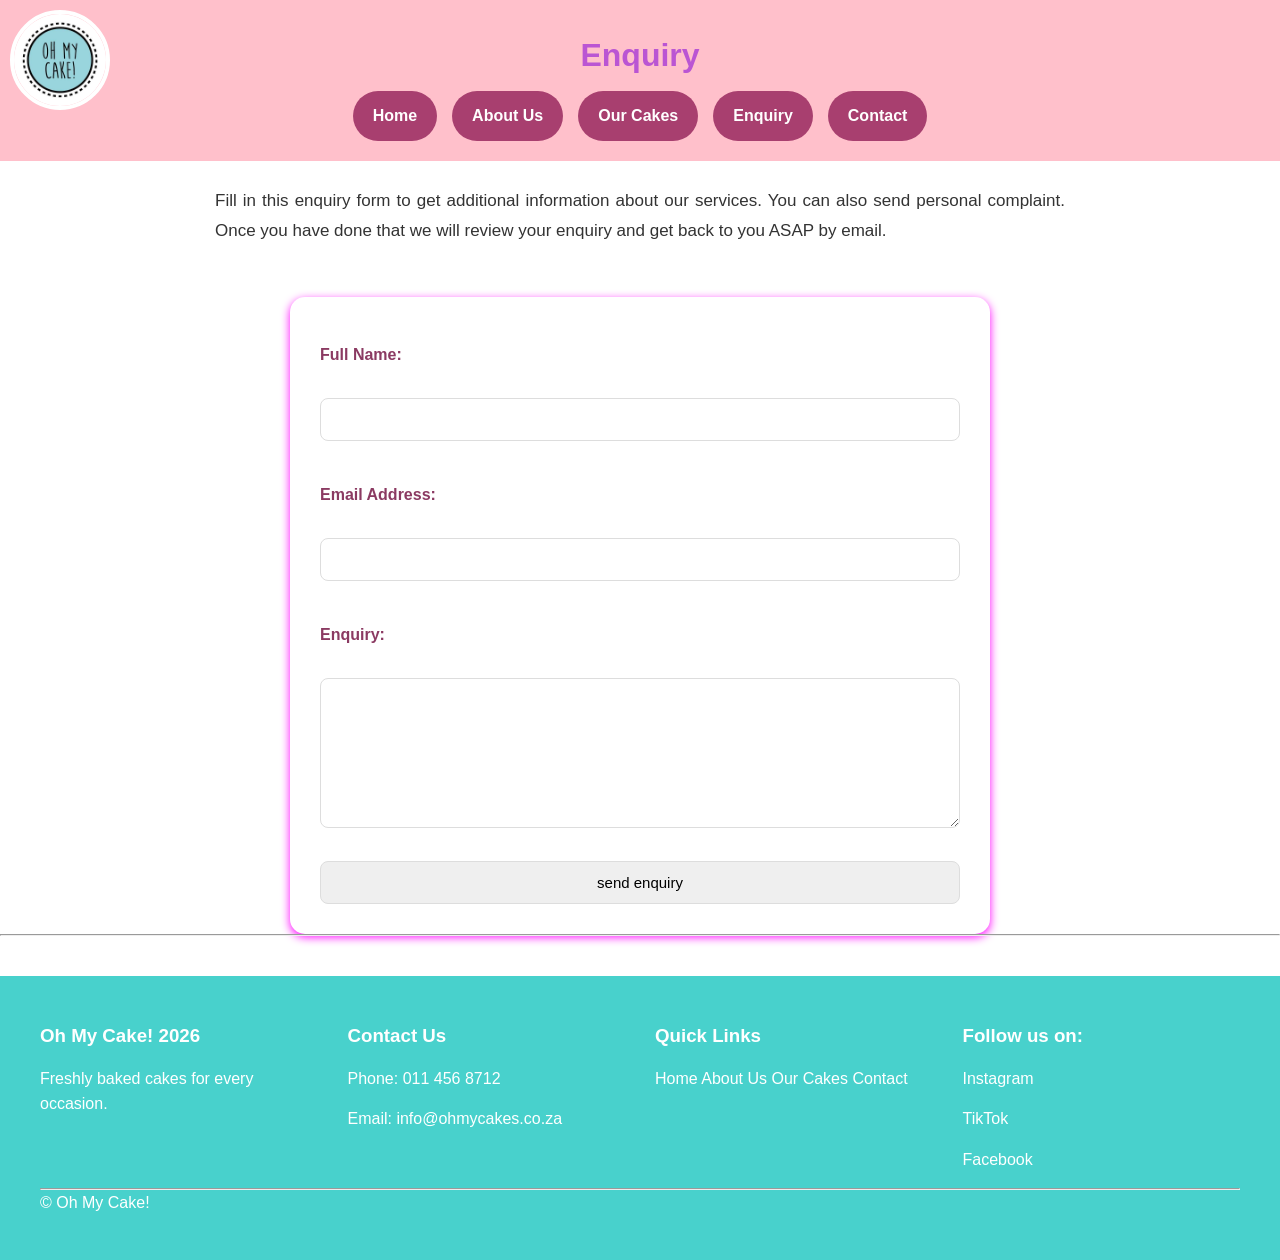
<file: ohmycakes/ohmycakes/Enquiry.html>
<!DOCTYPE html>
<html>
    <head> 
        <meta charset="UTF-8">
        <meta name="viewpoint" content="width=device-width, initial scale=1.0">
        <title>Enquiry</title>
        <link rel="stylesheet" href="styles.css">
    </head>
    <body>
      <!--header-->
        <header>
            <h1>Enquiry</h1>
        <a href="" class="logo"><img src="images/images.jpg" width="100" height="100"/> </a>
        <!--navigation bar-->
        <nav> 
            <a href="Index.html">Home</a>
            <a href="About us.html">About Us</a>
            <a href="Our cakes.html">Our Cakes</a>
            <a href="Enquiry.html">Enquiry</a>
            <a href="Contact.html">Contact</a>
        </nav>
    </header>
    <p> Fill in this enquiry form to get additional information about our services.
        You can also send personal complaint.
        Once you have done that we will review your enquiry and get back to you ASAP by email.
    </p>
    <form>
            <label for="name">Full Name:</label><br>
            <input type="text" id="name" name="name"><br><br>

            <label for="email">Email Address:</label><br>
            <input type="email" id="email" name="email"><br><br>

            <label for="message">Enquiry:</label><br>
            <textarea id="message" name="message" rows="6" cols="40"></textarea><br><br>

            <input type="submit" value="send enquiry">
        </form>

        <hr>
        
         <footer>
    <div class="footer-container">

        <div class="footer-section">
            <h3>Oh My Cake! 2026</h3>
            <p>Freshly baked cakes for every occasion.</p>
        </div>

        <div class="footer-section">
            <h3>Contact Us</h3>
            <p>Phone: 011 456 8712</p>
            <p>Email: info@ohmycakes.co.za</p>
        </div>

        <div class="footer-section">
            <h3>Quick Links</h3>
            <a href="index.html">Home</a>
            <a href="about us.html">About Us</a>
            <a href="our cakes.html">Our Cakes</a>
            <a href="contact.html">Contact</a>
        </div>
        <div class="footer-section">
            <h3>Follow us on:</h3>
            <p> Instagram</p>
            <p>TikTok</p>
            <p>Facebook</p>
        </div>
    </div>

    <hr>

    <p class="copyright">&copy; Oh My Cake!</p>
          </footer>

    </body>
</html>
</file>
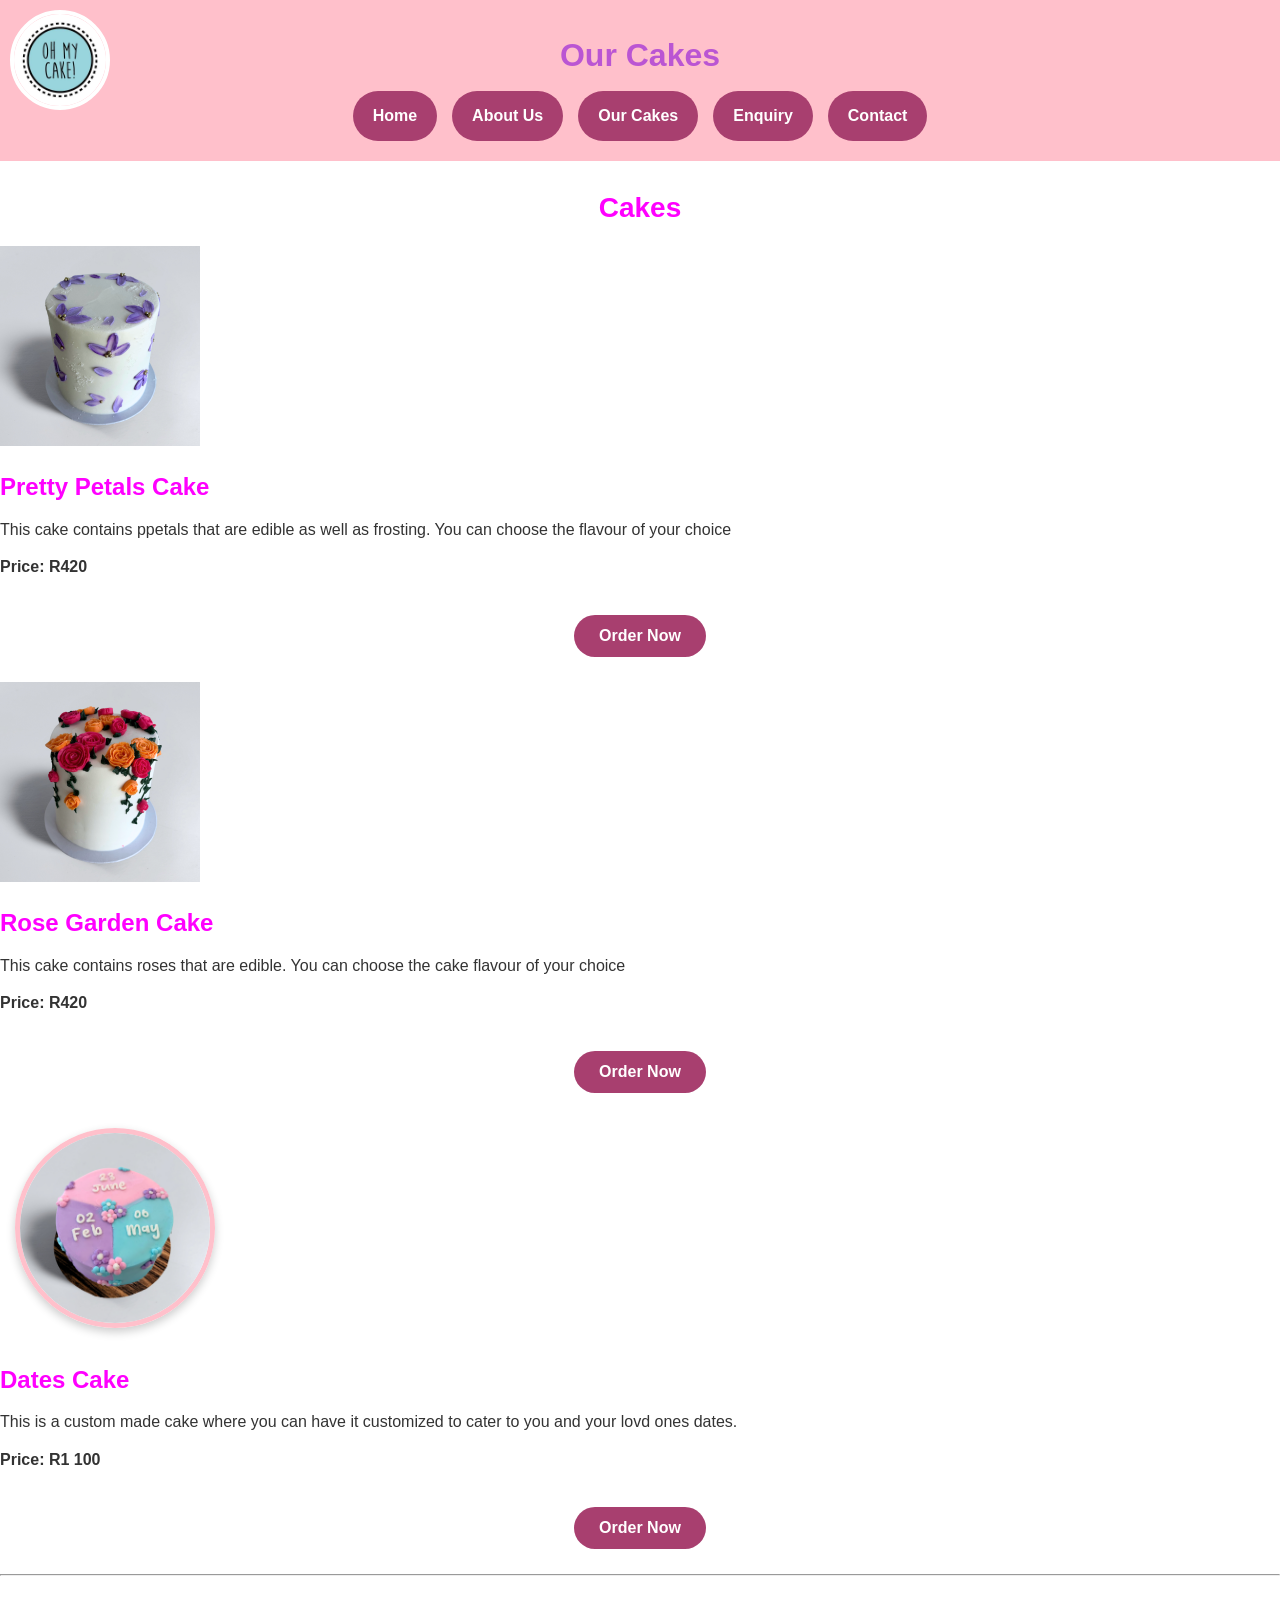
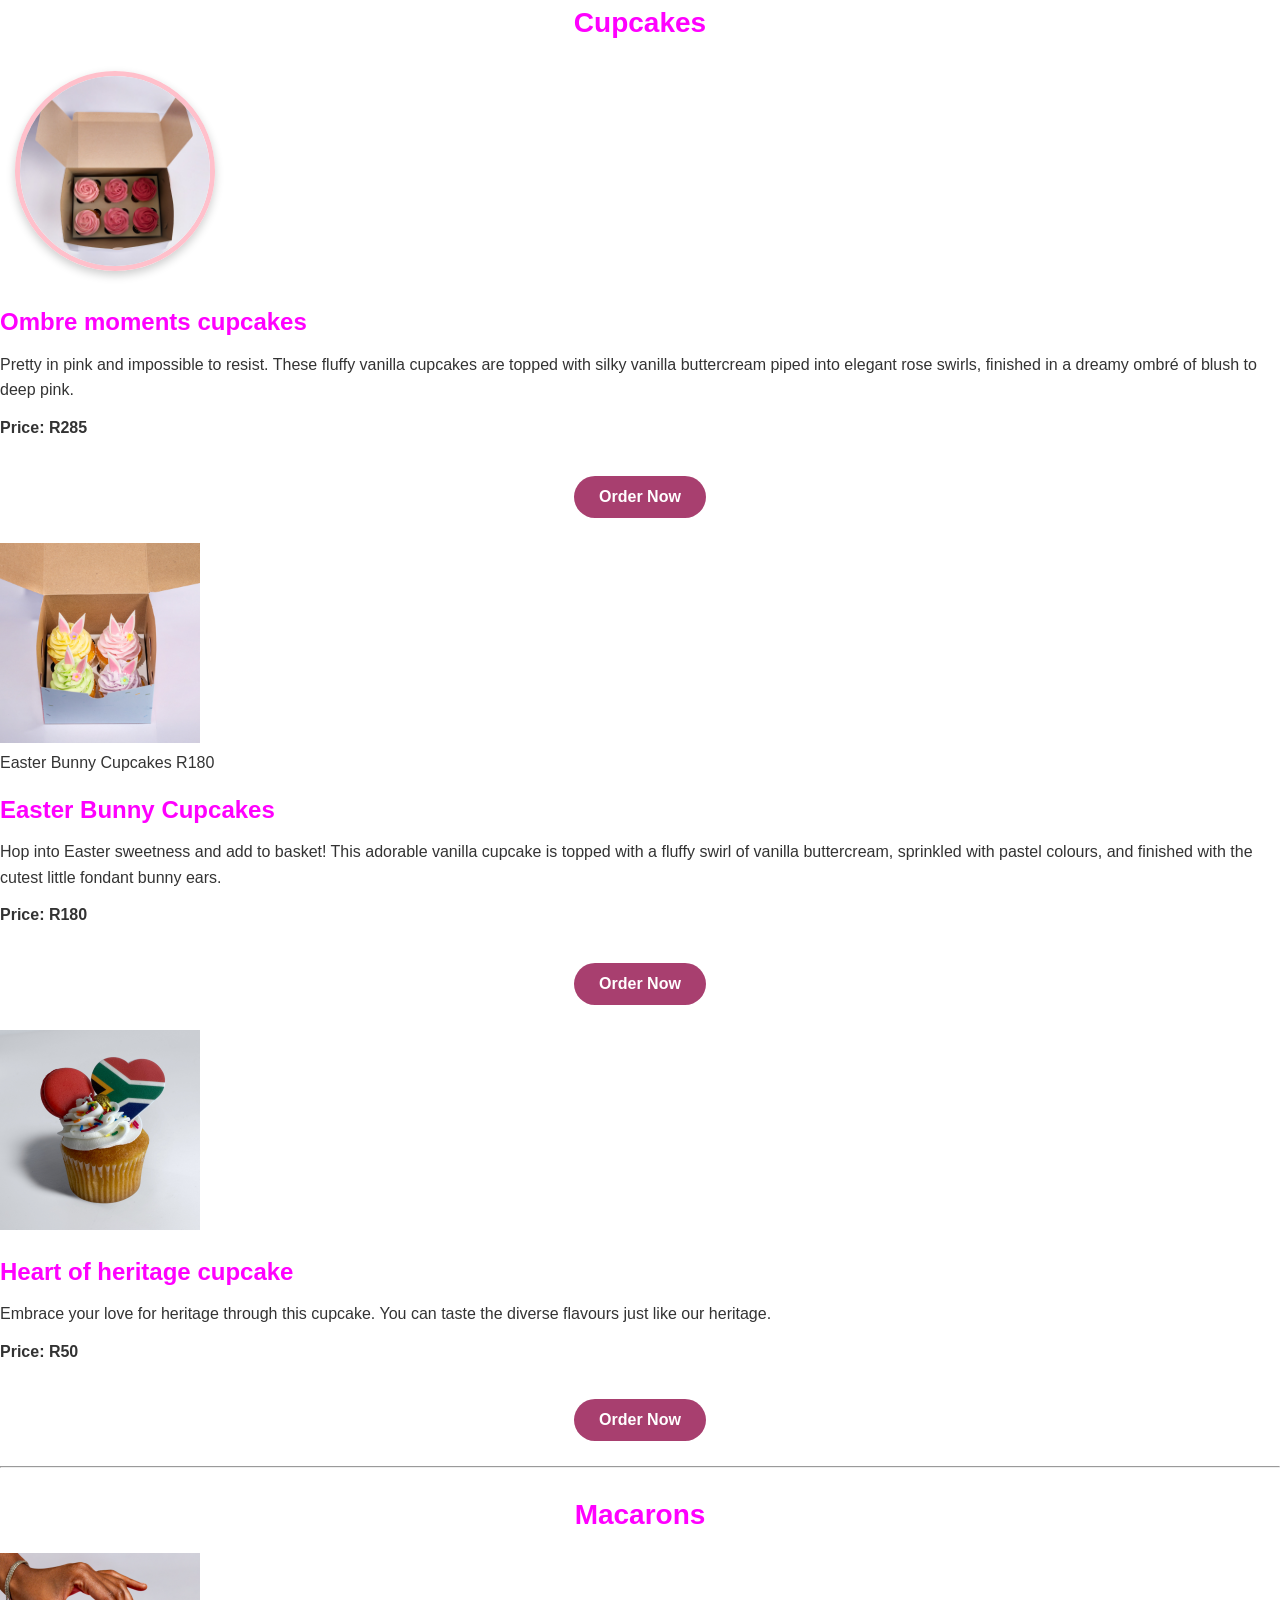
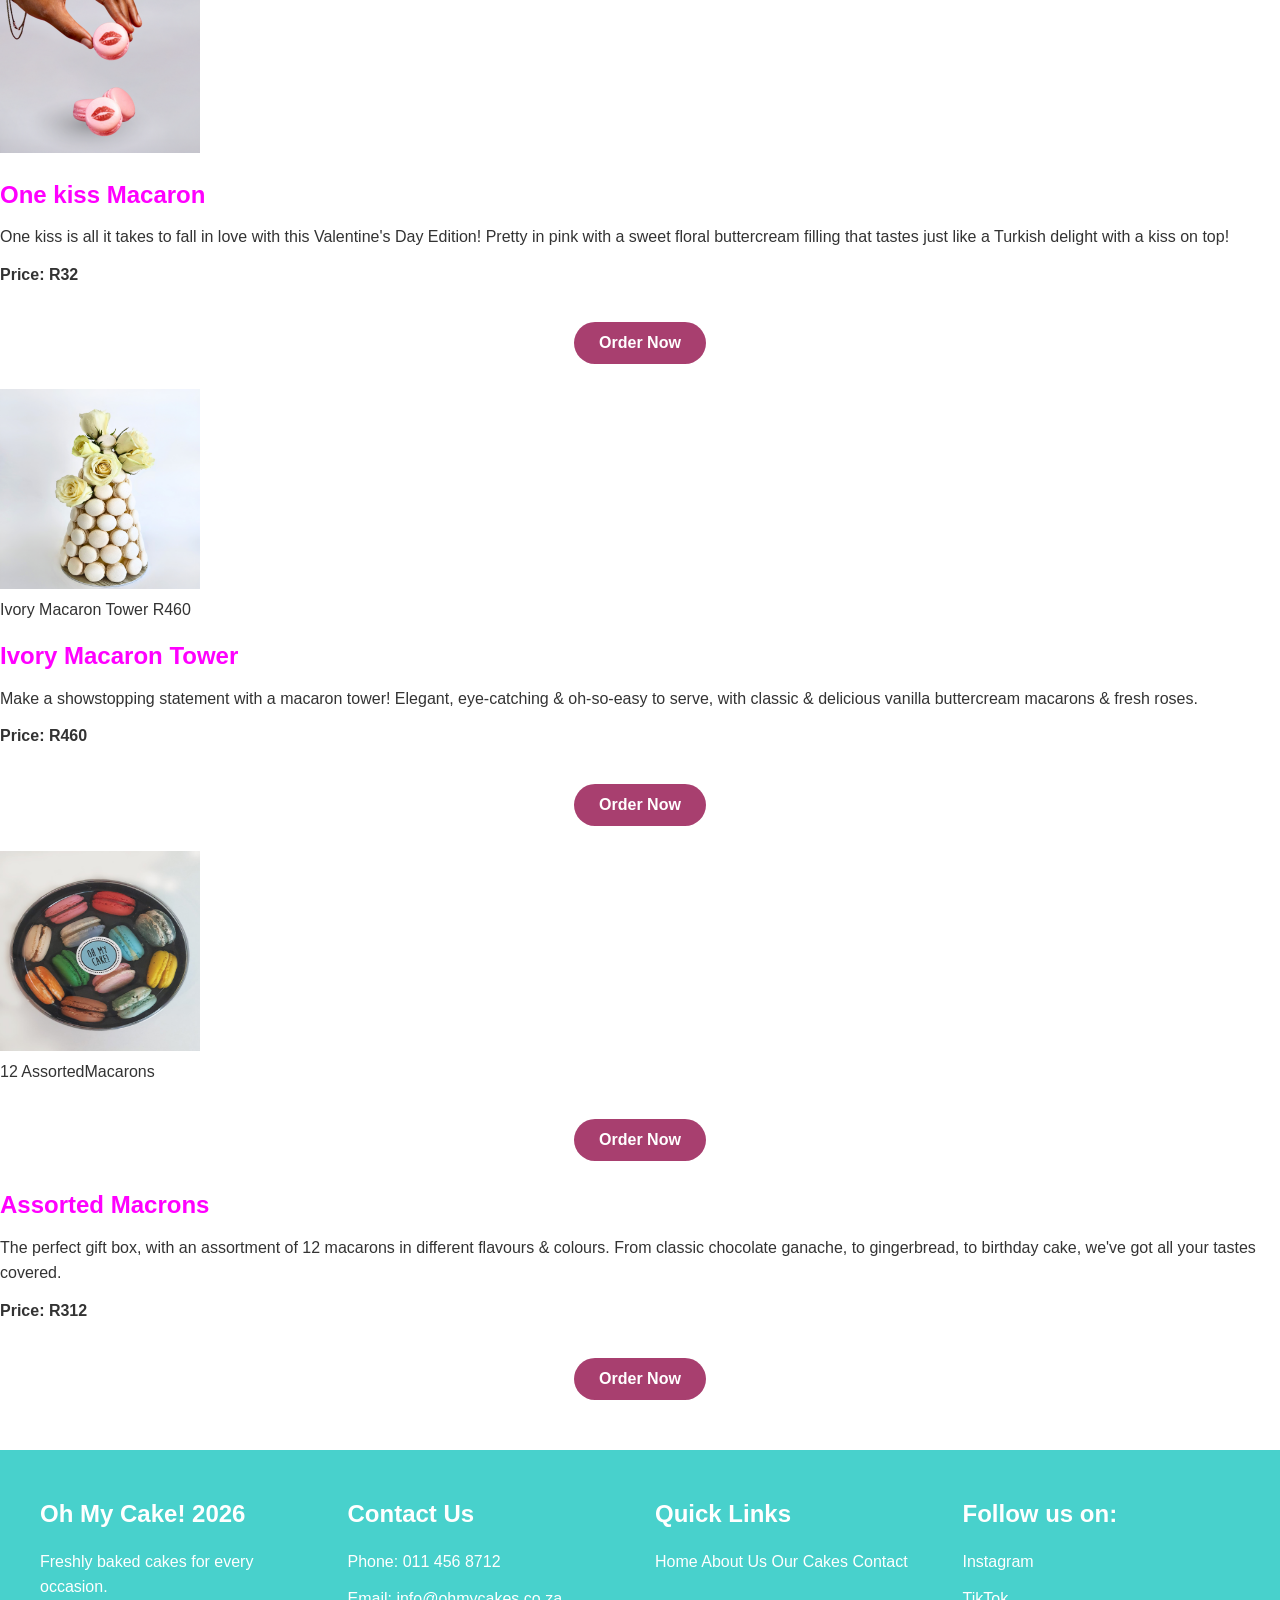
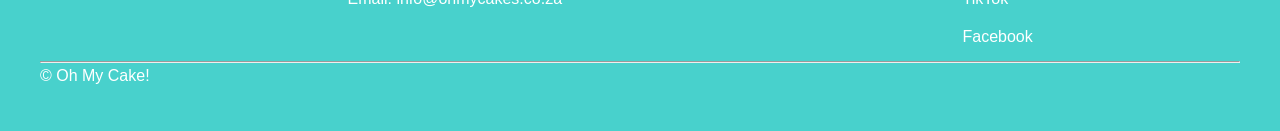
<file: ohmycakes/ohmycakes/Our Cakes.html>
<!DOCTYPE html>
<html>
    <head> 
        <meta charset="UTF-8">
        <meta name="viewpoint" content="width=device-width, initial scale=1.0">
        <title>Our Cakes</title>
        <link rel="stylesheet" href="styles.css">
    </head>
    <body>
      <!--header-->
        <header>
            <h1>Our Cakes</h1>
        <a href="" class="logo"><img src="images/images.jpg" width="100" height="100"/> </a>
        <!--navigation bar-->
        <nav> 
            <a href="Index.html">Home</a>
            <a href="About us.html">About Us</a>
            <a href="Our cakes.html">Our Cakes</a>
            <a href="Enquiry.html">Enquiry</a>
            <a href="Contact.html">Contact</a>
        </nav>
    </header>

           <h2> Cakes</h2>
           <div class="cake card">
          <img src="images/Pretty-Petals-Cake.png" alt="Pretty Petals Cake" width="200" height="200">
          <div class=" cake-info">
          <h3> Pretty Petals Cake</h3>
           <P> This cake contains ppetals that are edible as well as frosting. You can choose the flavour of your choice</P>
         <p><strong> Price: R420</strong></p>
           <h2><button> Order Now</button></h2>
           </div>
           </div>

    <div class="cake card">
          <img src="images/Rose-Garden-Cake.png" alt="Rose Garden Cake" width="200" height="200"> <p> 
        <div class=" cake-info">
          <h3> Rose Garden Cake</h3>
           <P> This cake contains roses that are edible. You can choose the  cake flavour of your choice</P>
         <p><strong> Price: R420</strong></p>
         <h2><button> Order Now</button></h2>
    </div>    
        </div>

    <div class="cake card"></div>
          <img src="images/Sweet-Dates-Cake-2.png" width="200" height="200"> 
           <div class=" cake-info">
          <h3> Dates Cake</h3>
           <P> This is a custom made cake where you can have it customized to cater to you and your lovd ones dates.</P>
         <p><strong> Price: R1 100</strong></p>
         <h2><button> Order Now</button></h2>
    </div>    
        </div>
        
          
          <hr>
          <h2> Cupcakes</h2>
    <div class="cake card"></div>      
          <img src="images/Box-of-6-Ombre-Moment-cupcakes.png" alt=" 6 ombre moment cupcakes" width="200" height="200">   
        <div class=" cake-info">
          <h3> Ombre moments cupcakes</h3>
           <P>Pretty in pink and impossible to resist. These fluffy vanilla cupcakes are topped with silky vanilla buttercream piped into elegant rose swirls, finished in a dreamy ombré of blush to deep pink.</P>
         <p><strong> Price: R285</strong></p>
         <h2><button> Order Now</button></h2>
    </div>    
        </div>  
         
    <div class="cake card"> 
          <img src="images/Easter bunny cupcakes.jpg" width="200" height="200">  <p> Easter Bunny Cupcakes  R180</p> 
         <div class=" cake-info">
          <h3> Easter Bunny Cupcakes</h3>
           <P> Hop into Easter sweetness and add to basket! This adorable vanilla cupcake is topped with a fluffy swirl of vanilla buttercream, sprinkled with pastel colours, and finished with the cutest little fondant bunny ears.</P>
         <p><strong> Price: R180</strong></p>
         <h2><button> Order Now</button></h2>
    </div>    
        </div>     
    
     <div class="cake card">      
          <img src="images/Heart of heritage cupcake.png" width="200" heights="200"> 
        <div class=" cake-info">
          <h3> Heart of heritage cupcake</h3>
           <P> Embrace your love for heritage through this cupcake. You can taste the diverse flavours just like our heritage. </P>
         <p><strong> Price: R50</strong></p>
         <h2><button> Order Now</button></h2>
    </div>    
        </div>     
    
          <hr>
          <h2>Macarons</h2>
     <div class="cake card">      
          <img src="images/kisses-macaron.png" width="200" height="200"> 
        <div class=" cake-info">
           <h3>One kiss Macaron</h3>
           <P> One kiss is all it takes to fall in love with this Valentine's Day Edition! Pretty in pink with a sweet floral buttercream filling that tastes just like a Turkish delight with a kiss on top!</P>
         <p><strong> Price: R32</strong></p>
         <h2><button> Order Now</button></h2>
    </div>    
        </div>     
        
    <div class="cake card">     
          <img src="images/Ivory-Macaron-Tower.png" width="200" height=" 200"> <p> Ivory Macaron Tower  R460</p>  
        <div class=" cake-info">
          <h3>Ivory Macaron Tower</h3>
           <P>Make a showstopping statement with a macaron tower! Elegant, eye-catching & oh-so-easy to serve, with classic & delicious vanilla buttercream macarons & fresh roses.</P>
         <p><strong> Price: R460</strong></p>
         <h2><button> Order Now</button></h2>
    
        
     <div class="cake card">
          <img src="images/12 assorted macarons.jpg" width="200" height=" 200"> <p>12 AssortedMacarons</p>   <h2><button> Order Now</button></h2>
        <div class=" cake-info">
           <h3>Assorted Macrons</h3>
           <P>The perfect gift box, with an assortment of 12 macarons in different flavours & colours. From classic chocolate ganache, to gingerbread, to birthday cake, we've got all your tastes covered.</P>
         <p><strong> Price: R312</strong></p>
         <h2><button> Order Now</button></h2>
             <footer>
    <div class="footer-container">

        <div class="footer-section">
            <h3>Oh My Cake! 2026</h3>
            <p>Freshly baked cakes for every occasion.</p>
        </div>

        <div class="footer-section">
            <h3>Contact Us</h3>
            <p>Phone: 011 456 8712</p>
            <p>Email: info@ohmycakes.co.za</p>
        </div>

        <div class="footer-section">
            <h3>Quick Links</h3>
            <a href="index.html">Home</a>
            <a href="about us.html">About Us</a>
            <a href="our cakes.html">Our Cakes</a>
            <a href="contact.html">Contact</a>
        </div>
        <div class="footer-section">
            <h3>Follow us on:</h3>
            <p> Instagram</p>
            <p>TikTok</p>
            <p>Facebook</p>
        </div>
    </div>

    <hr>

    <p class="copyright">&copy; Oh My Cake!</p>
          </footer>
     </body>
</html>
</file>
<file: ohmycakes/styles.css>
/* =========================================
   OH MY CAKE! - MAIN WEBSITE CSS
   ========================================= */

/* ---------- GENERAL PAGE SETTINGS ---------- */

* {
    margin: 0;
    padding: 0;
    box-sizing: border-box;
}

html {
    scroll-behavior: smooth;
}

body {
    font-family: Arial, Helvetica, sans-serif;
    background-color: white;
    color: #333;
    line-height: 1.6;
}

/* ---------- HEADER ---------- */

header {
    background-color:pink;
    padding:20px;
    text-align: center;
}
/* ---------- LOGO ---------- */

.logo {
    display: flex;
    align-items: center;
    position: absolute;
    top: 10px;
    left: 10px;
}

.logo img {
    border-radius: 50%;
    border: 4px solid white;
    object-fit: cover;
}

/* ---------- HEADINGS ---------- */

h1 {
    color: mediumorchid;
    font-size: 32px;
    margin: 10px 20px;
    font-family: 'Gill Sans', 'Gill Sans MT', Calibri, 'Trebuchet MS', sans-serif;
}

h2 {
    color:fuchsia;
    text-align: center;
    margin: 25px 0 15px;
    font-size: 28px;
}

h3 {
    color: #8b3a62;
    margin: 15px 0;
}

h4 {
    color: #a83f6f;
    margin: 10px 0;
}

/* ---------- NAVIGATION ---------- */

nav {
    display: flex;
    align-items: center;
    justify-content: center;
    gap: 15px;
    flex-wrap: wrap;
}

nav a {
    text-decoration: none;
    color: white;
    background-color: #a83f6f;
    padding: 12px 20px;
    border-radius: 25px;
    font-weight: bold;
    transition: 0.3s;
}

nav a:hover {
    background-color: #8b3a62;
    transform: translateY(-2px);
}

/* ---------- MAIN CONTENT ---------- */

main {
    width: 90%;
    max-width: 1200px;
    margin: auto;
    padding: 30px 0;
}

section {
    margin-bottom: 40px;
    padding: 25px;
    background-color: #ffffff;
    border-radius: 15px;
    box-shadow: 0 3px 10px rgba(0, 0, 0, 0.08);
}

p {
    margin-bottom: 15px;
}

/* ---------- HOME PAGE ---------- */

.hero {
    min-height:600px;
    display: flex;
    align-items: center;
    justify-content: center;
    text-align: center;
    background-image: url("images/cake.jpg");
    background-size: cover;
    background-position: center;
    border-radius: 0;
}

.hero h2 {
    font-size: 40px;
    color: white;
}

/* ---------- ORDER BUTTON ---------- */

button,
.order-btn {
    background-color: #a83f6f;
    color: white;
    border: none;
    padding: 12px 25px;
    border-radius: 25px;
    font-size: 16px;
    font-weight: bold;
    cursor: grab;
    text-decoration: none;
    display: inline-block;
    margin: 10px;
    transition: 0.3s;
}

button:hover,
.order-btn:hover {
    background-color: #8b3a62;
    transform: scale(1.05);
}

/* ---------- CAKES PAGE ---------- */

.cakes-container {
    display: grid;
    grid-template-columns: repeat(3, 1fr);
    gap: 25px;
    margin-top: 25px;
}

.cake-card {
    background-color: white;
    padding: 20px;
    text-align: center;
    border-radius: 15px;
    box-shadow: 0 3px 10px rgba(0, 0, 0, 0.12);
    transition: 0.3s;
}

.cake-card:hover {
    transform: translateY(-5px);
}

.cake-card img {
    width: 100%;
    height: 250px;
    object-fit: cover;
    border-radius: 12px;
}

.cake-card h3 {
    margin-top: 15px;
}

.cake-card p {
    color: #555;
}
.cake-card {
    display: flex;
    align-items: center;
    gap: 25px;
    background-color: white;
    padding: 20px;
    margin-bottom: 25px;
    border-radius: 15px;
    box-shadow: 0 3px 10px rgba(0, 0, 0, 0.12);
}

.cake-card img {
    width: 300px;
    height: 250px;
    object-fit: cover;
    border-radius: 12px;
}

.cake-info {
    flex: 1;
}

.cake-info h3 {
    color:magenta;
    font-size: 24px;
    margin-bottom: 10px;
}

.cake-info p {
    font-size: 16px;
    margin-bottom: 12px;
}
/* ---------- IMAGES ---------- */

main img {
    max-width: 100%;
    height: auto;
}
/* ---------- ABOUT US ---------- */
body > p {
    max-width: 900px;
    margin: 0 auto 25px;
    padding: 25px;
    background-color: white;
    border-radius: 15px;
    line-height: 1.8;
    font-size: 17px;
    text-align: justify;
    box-shadow:none
}

body > img {
    display:block;
    margin: 20px auto 40px;
    border-radius: 15px;
    border: 5px solid white;
    box-shadow: 0 4px 12px rgba(0, 0, 0, 0.2);
    max-width: 90%;
    height: auto;
}


body > img[width="200"] {
    display: inline-block;
    margin: 10px 15px;
    width: 200px;
    height: 200px;
    object-fit: cover;
    border-radius: 50%;
    border: 5px solid pink;
    box-shadow: 0 4px 10px rgba(0, 0, 0, 0.2);
    transition: 0.3s;
}


/* ---------- REVIEWS ---------- */

.reviews {
    max-width: 1100px;
    margin: 50px auto 30px;
    padding: 30px 20px;
}

/* Reviews heading */
.reviews h2 {
    color: mediumorchid;
    font-size: 30px;
    margin-bottom: 30px;
    text-align: center;
}


/* Container for review cards */
.review-container {
    display: flex;
    justify-content: center;
    align-items: stretch;
    gap: 25px;
}


/* Individual review card */
.review-card {
    flex: 1;
    background-color: white;
    padding: 25px;
    border-radius: 15px;
    border-top: 5px solid #f2a9bf;
    box-shadow: 0 4px 12px rgba(0, 0, 0, 0.12);
    transition: 0.3s;
}


/* Customer name */
.review-card h3 {
    color: #8f3d5b;
    font-size: 20px;
    margin-top: 0;
    margin-bottom: 15px;
}


/* Review text */
.review-card p {
    color: #4a2c35;
    font-size: 15px;
    line-height: 1.7;
    margin: 0;
}

/* ---------- ENQUIRY / CONTACT FORMS ---------- */

form {
    max-width: 700px;
    margin: auto;
    background-color: white;
    padding: 30px;
    border-radius: 15px;
    box-shadow: 0 3px 10px fuchsia;
}

label {
    display: block;
    margin-top: 15px;
    margin-bottom: 5px;
    font-weight: bold;
    color: #8b3a62;
}

input,
textarea,
select {
    width: 100%;
    padding: 12px;
    border: 1px solid #ddd;
    border-radius: 8px;
    font-size: 15px;
}

textarea {
    min-height: 150px;
    resize: vertical;
}

input:focus,
textarea:focus,
select:focus {
    outline: none;
    border: 2px solid #a83f6f;
}

/* ---------- CONTACT INFORMATION ---------- */

.contact-info {
    text-align: center;
    padding: 25px;
}

.contact-info p {
    font-size: 17px;
}

/* ---------- FOOTER ---------- */

footer {
    background-color: mediumturquoise;
    color: white;
    padding: 30px 40px;
    margin-top: 40px;
}

.footer-container {
    display: flex;
    justify-content: space-between;
    align-items: flex-start;
    gap: 30px;
    flex-wrap: wrap;
}

.footer-section {
    flex: 1;
    min-width: 200px;
}

.footer-section h3 {
    color: white;
    margin-bottom: 15px;
}

.footer-section p {
    color: white;
}

.footer-section a {
    color: white;
    text-decoration: none;
}

.footer-section a:hover {
    text-decoration: underline;
}

/* ---------- RESPONSIVE DESIGN ---------- */

/* Tablets */

@media screen and (max-width: 900px) {

    header {
        justify-content: center;
        text-align: center;
        background-color:  rgba(255, 0, 255, 0.457);;
    }

    nav {
        width: 100%;
        margin-top: 15px;
    }

    .cakes-container {
        grid-template-columns: repeat(2, 1fr);
    }

    .reviews {
        grid-template-columns: 1fr;
    }
}

/* Phones */

@media screen and (max-width: 600px) {

    header {
        padding: 15px;
        flex-direction: column;
        background-color: mediumvioletred;;
    }

    .logo img {
        width: 80px;
        height: 80px;
    }

    h1 {
        font-size: 25px;
    }

    h2 {
        font-size: 23px;
    }

    nav {
        flex-direction: column;
        gap: 8px;
    }

    nav a {
        width: 100%;
        text-align: center;
    }

    main {
        width: 95%;
        padding: 15px 0;
    }

    section {
        padding: 15px;
    }

    .cakes-container {
        grid-template-columns: 1fr;
    }

    .cake-card img {
        height: 220px;
    }

    .footer-container {
        flex-direction: column;
        text-align: center;
    }

    form {
        padding: 20px;
    }
}
.cart {
    background-color: white;
    width: 50;
    padding: 10px;
    border-radius: 10px;
    text-align: center;
    box-shadow: 0 4px 10px rgba(0, 0, 0, 0.1);
    margin: 15px;
}

.cart h2 {
    font-size: 20px;
    margin-bottom: 10px;
}

.cart p {
    font-size: 14px;
}

.cart button {
    padding: 8px 15px;
    font-size: 12px;
    border-radius: 20px;
}
.search-container {
    display: flex;
    justify-content: center;
    align-items: center;
    margin: 25px auto;
}

.search-container input {
    width: 250px;
    padding: 12px;
    border: 2px solid #d98ac0;
    border-radius: 25px 0 0 25px;
    outline: none;
    font-size: 14px;
}

.search-btn {
    padding: 10px 15px;
    background-color: #b34e83;
    color: white;
    border: none;
    border-radius: 0 25px 25px 0;
    cursor: pointer;
    font-size: 18px;
}

.search-btn:hover {
    background-color: #a33b73;
}/* Cart Wrapper */
.cart-wrapper {
    position: relative;
    display: inline-block;
    margin: 15px 30px;
}

/* Cart Icon */
.cart-icon {
    background: #b34e83;
    color: white;
    border: none;
    border-radius: 50%;
    width: 45px;
    height: 45px;
    font-size: 21px;
    cursor: pointer;
    position: relative;
}

/* Number of Items */
#cartCount {
    position: absolute;
    top: -7px;
    right: -7px;
    background: #d9a5e8;
    color: white;
    border-radius: 50%;
    width: 20px;
    height: 20px;
    font-size: 12px;
    display: flex;
    justify-content: center;
    align-items: center;
}

/* Cart Dropdown */
.cart-dropdown {
    display: none;
    position: absolute;
    right: 0;
    top: 55px;
    width: 250px;
    background: white;
    padding: 18px;
    border-radius: 15px;
    box-shadow: 0 5px 20px rgba(0,0,0,0.2);
    z-index: 1000;
}

/* Show Cart */
.cart-dropdown.active {
    display: block;
}

.cart-dropdown h2 {
    color: #b34e83;
    font-size: 19px;
}

.cart-dropdown h3 {
    color: #b34e83;
    font-size: 16px;
}

.cart-dropdown button {
    background: #b34e83;
    color: white;
    border: none;
    padding: 9px 15px;
    border-radius: 20px;
    cursor: pointer;
}
.faq-section {
    max-width: 700px;
    margin: 40px auto;
}

.accordion-btn {
    width: 100%;
    padding: 18px;
    background-color: #a7447e;
    color: white;
    border: none;
    text-align: left;
    cursor: pointer;
    font-size: 16px;
    margin-top: 8px;
}

.accordion-btn span {
    float: right;
}

.accordion-content {
    display: none;
    padding: 15px;
    background-color: #fce8f1;
}

.accordion-content.show {
    display: block;
}


/* MODAL ANIMATION */

.cake-modal {
    opacity: 0;
    visibility: hidden;
    display: flex;
    transition: opacity 0.3s ease, visibility 0.3s ease;
}

.cake-modal.show {
    opacity: 1;
    visibility: visible;
}

.cake-modal-content {
    transform: scale(0.8) translateY(20px);
    transition: transform 0.3s ease;
}

.cake-modal.show .cake-modal-content {
    transform: scale(1) translateY(0);
}

/* CAKE DETAILS POPUP */

.cake-modal {
   
    position: fixed;
    z-index: 9999;
    top: 0;
    left: 0;
    width: 100%;
    height: 100%;
    background: rgba(0, 0, 0, 0.65);
    justify-content: center;
    align-items: center;
    padding: 15px;
    box-sizing: border-box;
}

.cake-modal-content {
    background: #fff0f6;
    width: 100%;
    max-width: 450px;
    max-height: 90vh;
    overflow-y: auto;
    padding: 25px;
    border-radius: 20px;
    text-align: center;
    position: relative;
    box-sizing: border-box;
}

.cake-modal-content h2 {
    color: #a7447e;
}

.cake-modal-content img {
    width: 100%;
    max-width: 300px;
    height: 250px;
    object-fit: contain;
    border-radius: 15px;
}

.cake-modal-content p {
    color: #555;
    line-height: 1.6;
}

.cake-modal-content h3 {
    color: #a7447e;
}

.close-modal {
    position: absolute;
    right: 18px;
    top: 10px;
    font-size: 30px;
    cursor: pointer;
    color: #a7447e;
}

.quantity-section {
    display: flex;
    justify-content: center;
    align-items: center;
    gap: 15px;
    margin: 20px 0;
}

.quantity-section button {
    background: #a7447e;
    color: white;
    border: none;
    padding: 10px 18px;
    border-radius: 50%;
    cursor: pointer;
}

.quantity-section input {
    width: 55px;
    padding: 10px;
    text-align: center;
    border: 1px solid #a7447e;
    border-radius: 8px;
}

#confirmAddToCart {
    background: #a7447e;
    color: white;
    padding: 13px 25px;
    border: none;
    border-radius: 25px;
    cursor: pointer;
    font-weight: bold;
}

#confirmAddToCart:hover {
    background: #80345e;
}


.quantity-section {
    display: flex;
    justify-content: center;
    align-items: center;
    gap: 15px;
    margin: 20px 0;
}

.quantity-section button {
    background: #a7447e;
    color: white;
    border: none;
    padding: 10px 18px;
    border-radius: 50%;
    cursor: pointer;
}

.quantity-section input {
    width: 55px;
    padding: 10px;
    text-align: center;
    border: 1px solid #a7447e;
    border-radius: 8px;
}

#confirmAddToCart {
    background: #a7447e;
    color: white;
    padding: 13px 25px;
    border: none;
    border-radius: 25px;
    cursor: pointer;
    font-weight: bold;
}

#confirmAddToCart:hover {
    background: #80345e;
}
.message-form {
    max-width: 500px;
    margin: 30px auto;
    padding: 25px;
    background-color: #fff0f5;
    border-radius: 12px;
    box-shadow: 0 4px 10px rgba(0, 0, 0, 0.1);
}

.message-form label {
    display: block;
    margin-top: 15px;
    font-weight: bold;
}

.message-form input,
.message-form textarea {
    width: 100%;
    padding: 12px;
    margin-top: 5px;
    border: 1px solid #d8a0bd;
    border-radius: 6px;
    box-sizing: border-box;
}

.message-form button {
    margin-top: 20px;
    padding: 12px 25px;
    background-color: #d85b9b;
    color: white;
    border: none;
    border-radius: 6px;
    cursor: pointer;
    transition: 0.3s;
}

.message-form button:hover {
    background-color: #a83270;
    transform: scale(1.05);
}

/* CAKE IMAGE ANIMATION */

.cake-card {
    transition: transform 0.3s ease, box-shadow 0.3s ease;
    overflow: hidden;
    border-radius: 15px;
}

.cake-card:hover {
    transform: translateY(-8px);
    box-shadow: 0 10px 25px rgba(167, 68, 126, 0.2);
}

.cake-card img {
    transition: transform 0.5s ease;
}

.cake-card:hover img {
    transform: scale(1.08);
}
.cake-modal {
    display: flex;
    position: fixed;
    z-index: 1000;
    inset: 0;
    width: 100%;
    height: 100%;
    background: rgba(0, 0, 0, 0.6);

    justify-content: center;
    align-items: center;

    opacity: 0;
    visibility: hidden;
    pointer-events: none;

    transition: opacity 0.3s ease, visibility 0.3s ease;
}

.cake-modal.show {
    opacity: 1;
    visibility: visible;
    pointer-events: auto;
}

.cake-modal-content {
    background: white;
    padding: 25px;
    border-radius: 12px;
    text-align: center;
    width: 90%;
    max-width: 450px;
}

.cake-modal-content img {
    width: 200px;
    height: 200px;
    object-fit: cover;
}

.close-modal {
    float: right;
    font-size: 28px;
    cursor: pointer;
}
/* IMAGE LIGHTBOX */

.image-lightbox {
    display: flex;
    position: fixed;
    z-index: 9999;
    inset: 0;

    background: rgba(0, 0, 0, 0.9);

    justify-content: center;
    align-items: center;
    flex-direction: column;

    opacity: 0;
    visibility: hidden;
    pointer-events: none;

    transition: opacity 0.3s ease;
}

.image-lightbox.active {
    opacity: 1;
    visibility: visible;
    pointer-events: auto;
}

.image-lightbox img {
    max-width: 85%;
    max-height: 80vh;
    object-fit: contain;
    border-radius: 10px;

    transform: scale(0.8);
    transition: transform 0.3s ease;
}

.image-lightbox.active img {
    transform: scale(1);
}

.close-lightbox {
    position: absolute;
    top: 20px;
    right: 35px;

    color: white;
    font-size: 45px;
    cursor: pointer;
}

#imageCaption {
    color: white;
    font-size: 18px;
    margin-top: 15px;
}
</file>
<file: ohmycakes/ohmycakes/styles.css>
/* =========================================
   OH MY CAKE! - MAIN WEBSITE CSS
   ========================================= */

/* ---------- GENERAL PAGE SETTINGS ---------- */

* {
    margin: 0;
    padding: 0;
    box-sizing: border-box;
}

html {
    scroll-behavior: smooth;
}

body {
    font-family: Arial, Helvetica, sans-serif;
    background-color: white;
    color: #333;
    line-height: 1.6;
}

/* ---------- HEADER ---------- */

header {
    background-color:pink;
    padding:20px;
    text-align: center;
}
/* ---------- LOGO ---------- */

.logo {
    display: flex;
    align-items: center;
    position: absolute;
    top: 10px;
    left: 10px;
}

.logo img {
    border-radius: 50%;
    border: 4px solid white;
    object-fit: cover;
}

/* ---------- HEADINGS ---------- */

h1 {
    color: mediumorchid;
    font-size: 32px;
    margin: 10px 20px;
    font-family: 'Gill Sans', 'Gill Sans MT', Calibri, 'Trebuchet MS', sans-serif;
}

h2 {
    color:fuchsia;
    text-align: center;
    margin: 25px 0 15px;
    font-size: 28px;
}

h3 {
    color: #8b3a62;
    margin: 15px 0;
}

h4 {
    color: #a83f6f;
    margin: 10px 0;
}

/* ---------- NAVIGATION ---------- */

nav {
    display: flex;
    align-items: center;
    justify-content: center;
    gap: 15px;
    flex-wrap: wrap;
}

nav a {
    text-decoration: none;
    color: white;
    background-color: #a83f6f;
    padding: 12px 20px;
    border-radius: 25px;
    font-weight: bold;
    transition: 0.3s;
}

nav a:hover {
    background-color: #8b3a62;
    transform: translateY(-2px);
}

/* ---------- MAIN CONTENT ---------- */

main {
    width: 90%;
    max-width: 1200px;
    margin: auto;
    padding: 30px 0;
}

section {
    margin-bottom: 40px;
    padding: 25px;
    background-color: #ffffff;
    border-radius: 15px;
    box-shadow: 0 3px 10px rgba(0, 0, 0, 0.08);
}

p {
    margin-bottom: 15px;
}

/* ---------- HOME PAGE ---------- */

.hero {
    min-height:600px;
    display: flex;
    align-items: center;
    justify-content: center;
    text-align: center;
    background-image: url("images/cake.jpg");
    background-size: cover;
    background-position: center;
    border-radius: 0;
}

.hero h2 {
    font-size: 40px;
    color: white;
}

/* ---------- ORDER BUTTON ---------- */

button,
.order-btn {
    background-color: #a83f6f;
    color: white;
    border: none;
    padding: 12px 25px;
    border-radius: 25px;
    font-size: 16px;
    font-weight: bold;
    cursor: grab;
    text-decoration: none;
    display: inline-block;
    margin: 10px;
    transition: 0.3s;
}

button:hover,
.order-btn:hover {
    background-color: #8b3a62;
    transform: scale(1.05);
}

/* ---------- CAKES PAGE ---------- */

.cakes-container {
    display: grid;
    grid-template-columns: repeat(3, 1fr);
    gap: 25px;
    margin-top: 25px;
}

.cake-card {
    background-color: white;
    padding: 20px;
    text-align: center;
    border-radius: 15px;
    box-shadow: 0 3px 10px rgba(0, 0, 0, 0.12);
    transition: 0.3s;
}

.cake-card:hover {
    transform: translateY(-5px);
}

.cake-card img {
    width: 100%;
    height: 250px;
    object-fit: cover;
    border-radius: 12px;
}

.cake-card h3 {
    margin-top: 15px;
}

.cake-card p {
    color: #555;
}
.cake-card {
    display: flex;
    align-items: center;
    gap: 25px;
    background-color: white;
    padding: 20px;
    margin-bottom: 25px;
    border-radius: 15px;
    box-shadow: 0 3px 10px rgba(0, 0, 0, 0.12);
}

.cake-card img {
    width: 300px;
    height: 250px;
    object-fit: cover;
    border-radius: 12px;
}

.cake-info {
    flex: 1;
}

.cake-info h3 {
    color:magenta;
    font-size: 24px;
    margin-bottom: 10px;
}

.cake-info p {
    font-size: 16px;
    margin-bottom: 12px;
}
/* ---------- IMAGES ---------- */

main img {
    max-width: 100%;
    height: auto;
}
/* ---------- ABOUT US ---------- */
body > p {
    max-width: 900px;
    margin: 0 auto 25px;
    padding: 25px;
    background-color: white;
    border-radius: 15px;
    line-height: 1.8;
    font-size: 17px;
    text-align: justify;
    box-shadow:none
}

body > img {
    display:block;
    margin: 20px auto 40px;
    border-radius: 15px;
    border: 5px solid white;
    box-shadow: 0 4px 12px rgba(0, 0, 0, 0.2);
    max-width: 90%;
    height: auto;
}


body > img[width="200"] {
    display: inline-block;
    margin: 10px 15px;
    width: 200px;
    height: 200px;
    object-fit: cover;
    border-radius: 50%;
    border: 5px solid pink;
    box-shadow: 0 4px 10px rgba(0, 0, 0, 0.2);
    transition: 0.3s;
}


/* ---------- REVIEWS ---------- */

.reviews {
    max-width: 1100px;
    margin: 50px auto 30px;
    padding: 30px 20px;
}

/* Reviews heading */
.reviews h2 {
    color: mediumorchid;
    font-size: 30px;
    margin-bottom: 30px;
    text-align: center;
}


/* Container for review cards */
.review-container {
    display: flex;
    justify-content: center;
    align-items: stretch;
    gap: 25px;
}


/* Individual review card */
.review-card {
    flex: 1;
    background-color: white;
    padding: 25px;
    border-radius: 15px;
    border-top: 5px solid #f2a9bf;
    box-shadow: 0 4px 12px rgba(0, 0, 0, 0.12);
    transition: 0.3s;
}


/* Customer name */
.review-card h3 {
    color: #8f3d5b;
    font-size: 20px;
    margin-top: 0;
    margin-bottom: 15px;
}


/* Review text */
.review-card p {
    color: #4a2c35;
    font-size: 15px;
    line-height: 1.7;
    margin: 0;
}

/* ---------- ENQUIRY / CONTACT FORMS ---------- */

form {
    max-width: 700px;
    margin: auto;
    background-color: white;
    padding: 30px;
    border-radius: 15px;
    box-shadow: 0 3px 10px fuchsia;
}

label {
    display: block;
    margin-top: 15px;
    margin-bottom: 5px;
    font-weight: bold;
    color: #8b3a62;
}

input,
textarea,
select {
    width: 100%;
    padding: 12px;
    border: 1px solid #ddd;
    border-radius: 8px;
    font-size: 15px;
}

textarea {
    min-height: 150px;
    resize: vertical;
}

input:focus,
textarea:focus,
select:focus {
    outline: none;
    border: 2px solid #a83f6f;
}

/* ---------- CONTACT INFORMATION ---------- */

.contact-info {
    text-align: center;
    padding: 25px;
}

.contact-info p {
    font-size: 17px;
}

/* ---------- FOOTER ---------- */

footer {
    background-color: mediumturquoise;
    color: white;
    padding: 30px 40px;
    margin-top: 40px;
}

.footer-container {
    display: flex;
    justify-content: space-between;
    align-items: flex-start;
    gap: 30px;
    flex-wrap: wrap;
}

.footer-section {
    flex: 1;
    min-width: 200px;
}

.footer-section h3 {
    color: white;
    margin-bottom: 15px;
}

.footer-section p {
    color: white;
}

.footer-section a {
    color: white;
    text-decoration: none;
}

.footer-section a:hover {
    text-decoration: underline;
}

/* ---------- RESPONSIVE DESIGN ---------- */

/* Tablets */

@media screen and (max-width: 900px) {

    header {
        justify-content: center;
        text-align: center;
        background-color:  rgba(255, 0, 255, 0.457);;
    }

    nav {
        width: 100%;
        margin-top: 15px;
    }

    .cakes-container {
        grid-template-columns: repeat(2, 1fr);
    }

    .reviews {
        grid-template-columns: 1fr;
    }
}

/* Phones */

@media screen and (max-width: 600px) {

    header {
        padding: 15px;
        flex-direction: column;
        background-color: mediumvioletred;;
    }

    .logo img {
        width: 80px;
        height: 80px;
    }

    h1 {
        font-size: 25px;
    }

    h2 {
        font-size: 23px;
    }

    nav {
        flex-direction: column;
        gap: 8px;
    }

    nav a {
        width: 100%;
        text-align: center;
    }

    main {
        width: 95%;
        padding: 15px 0;
    }

    section {
        padding: 15px;
    }

    .cakes-container {
        grid-template-columns: 1fr;
    }

    .cake-card img {
        height: 220px;
    }

    .footer-container {
        flex-direction: column;
        text-align: center;
    }

    form {
        padding: 20px;
    }
}
</file>
